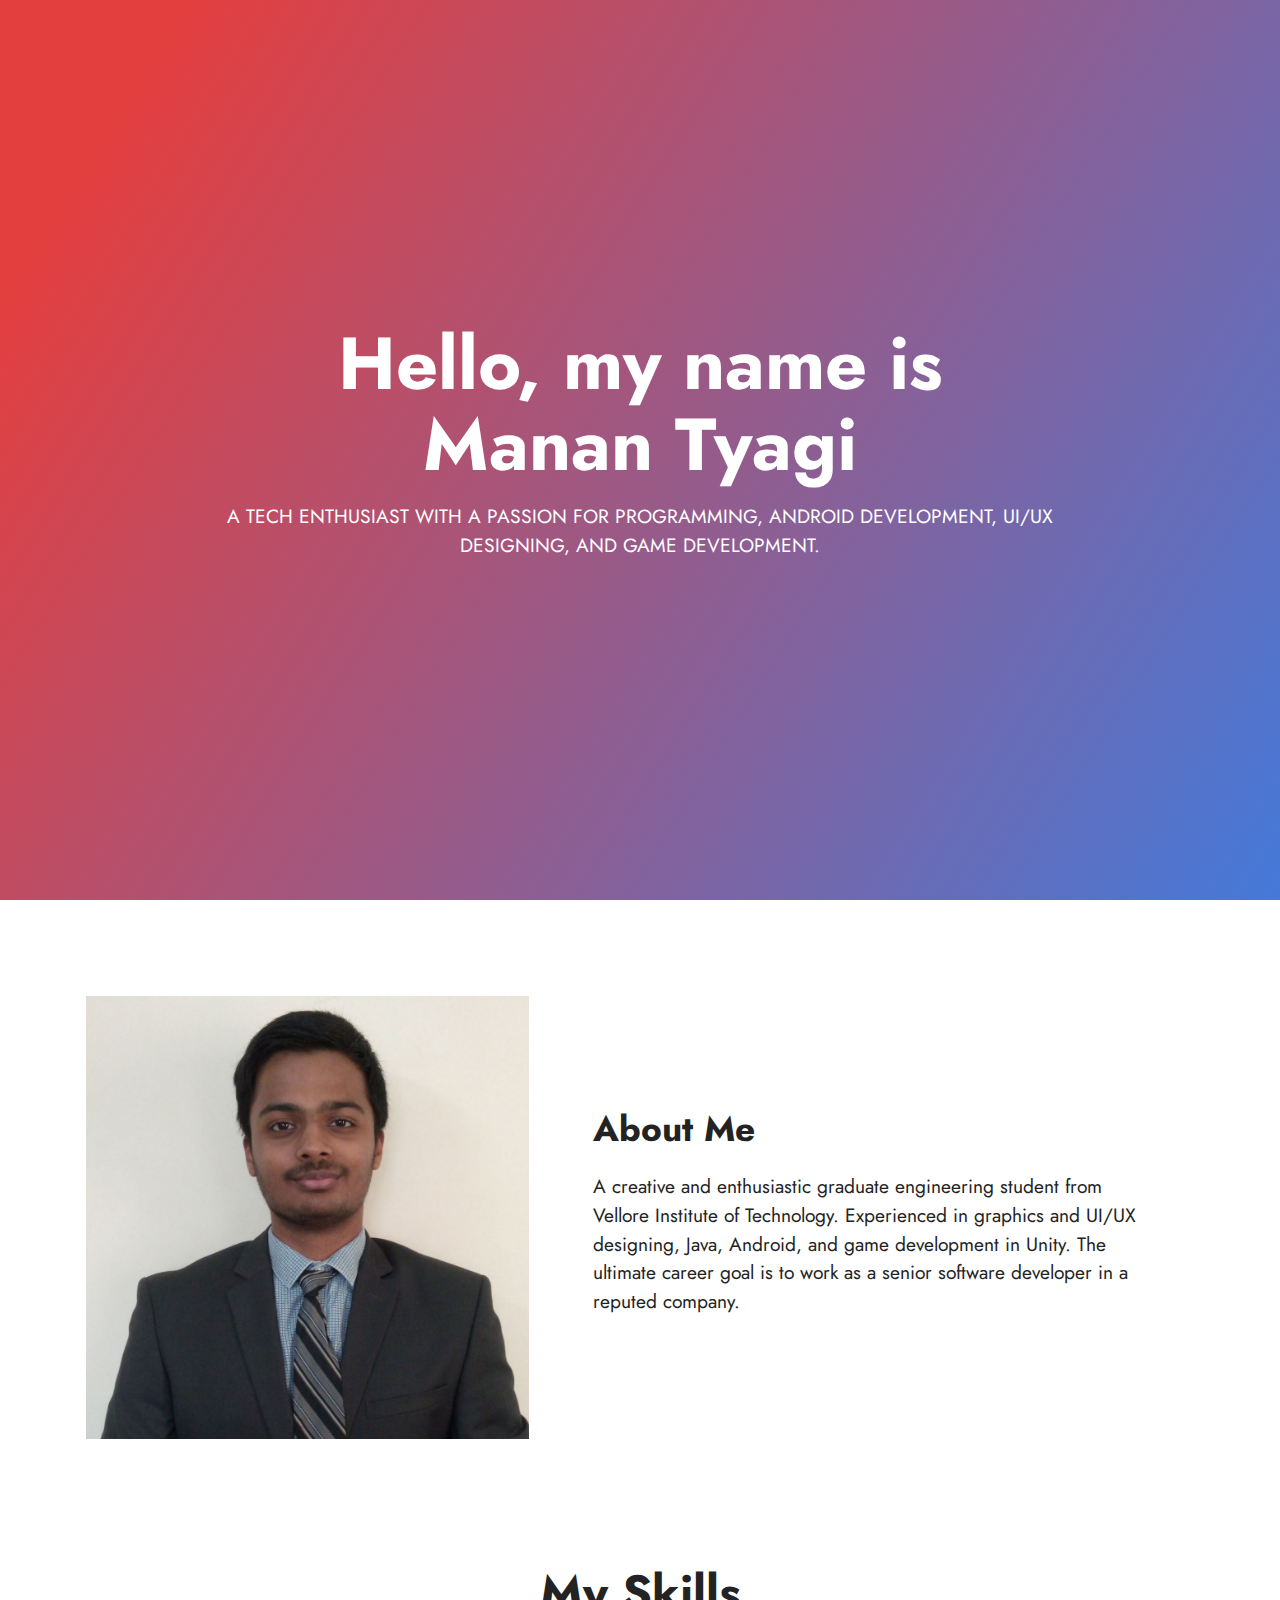
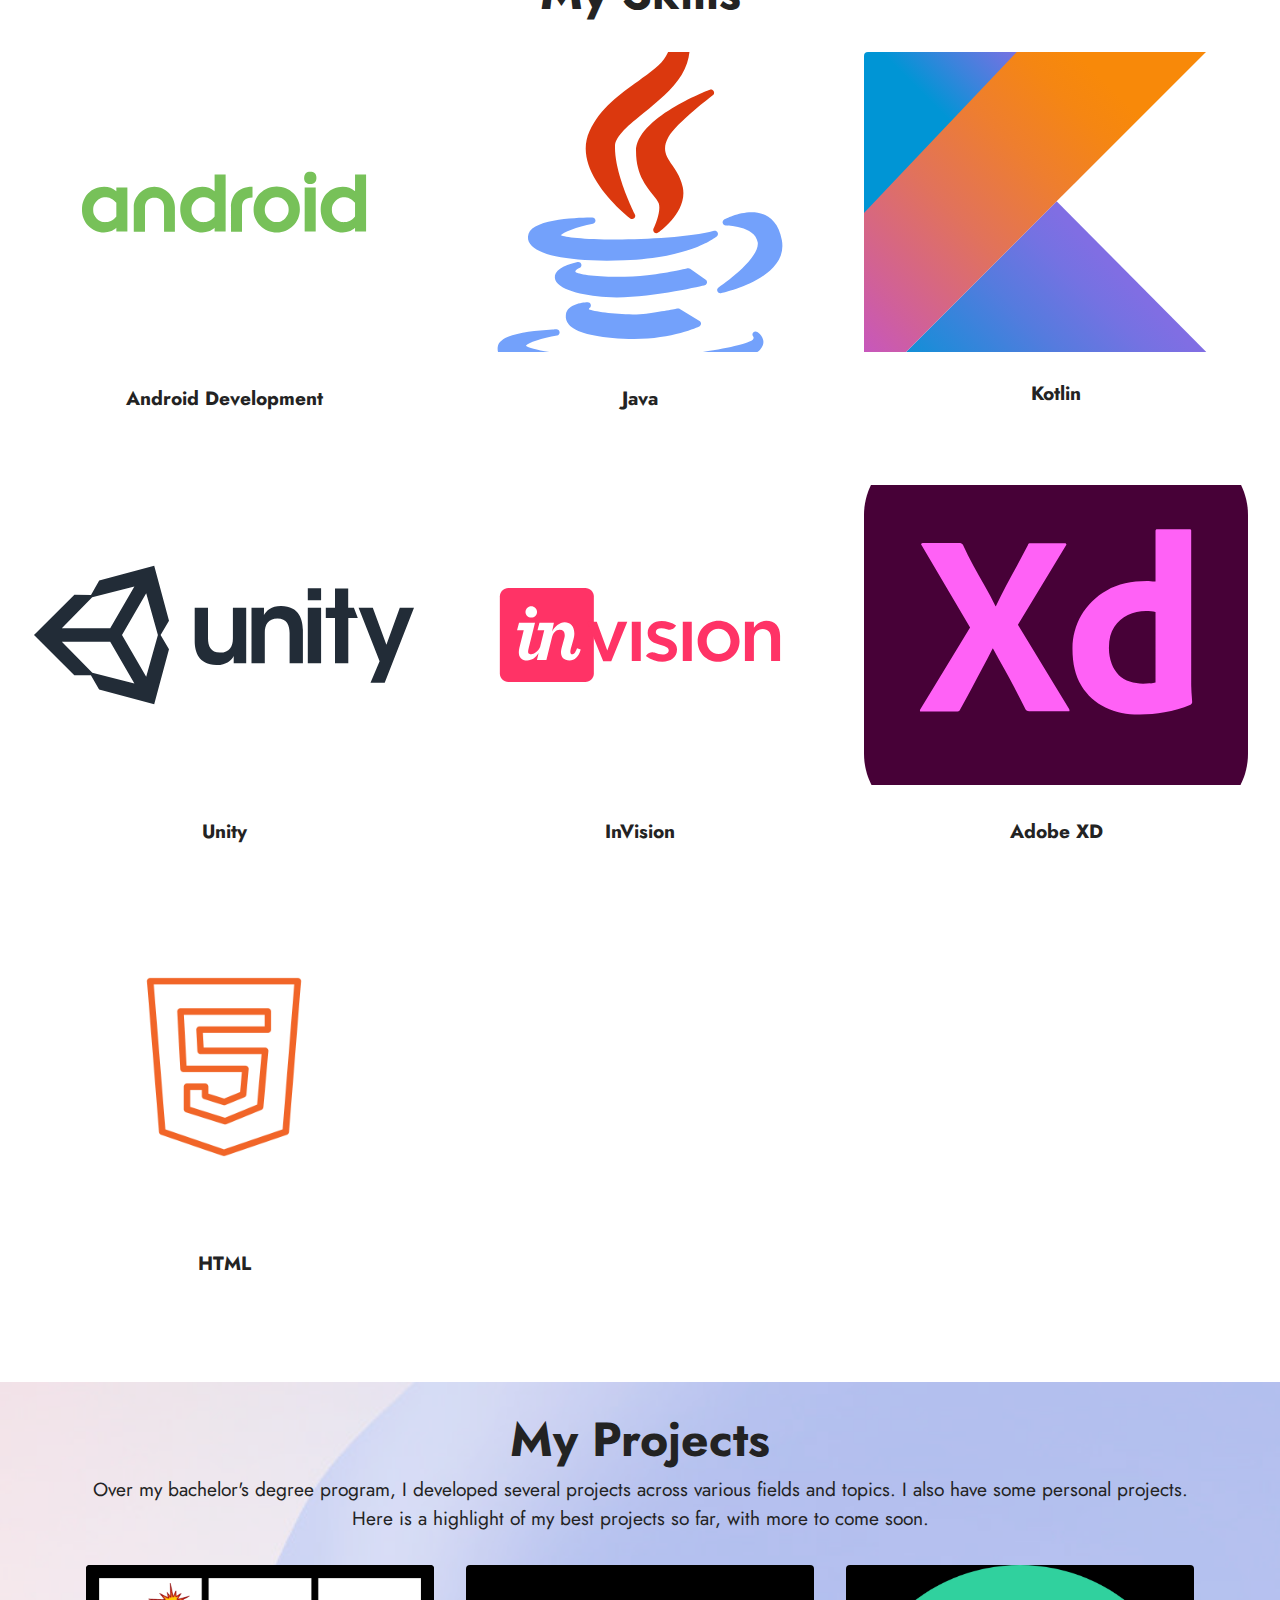
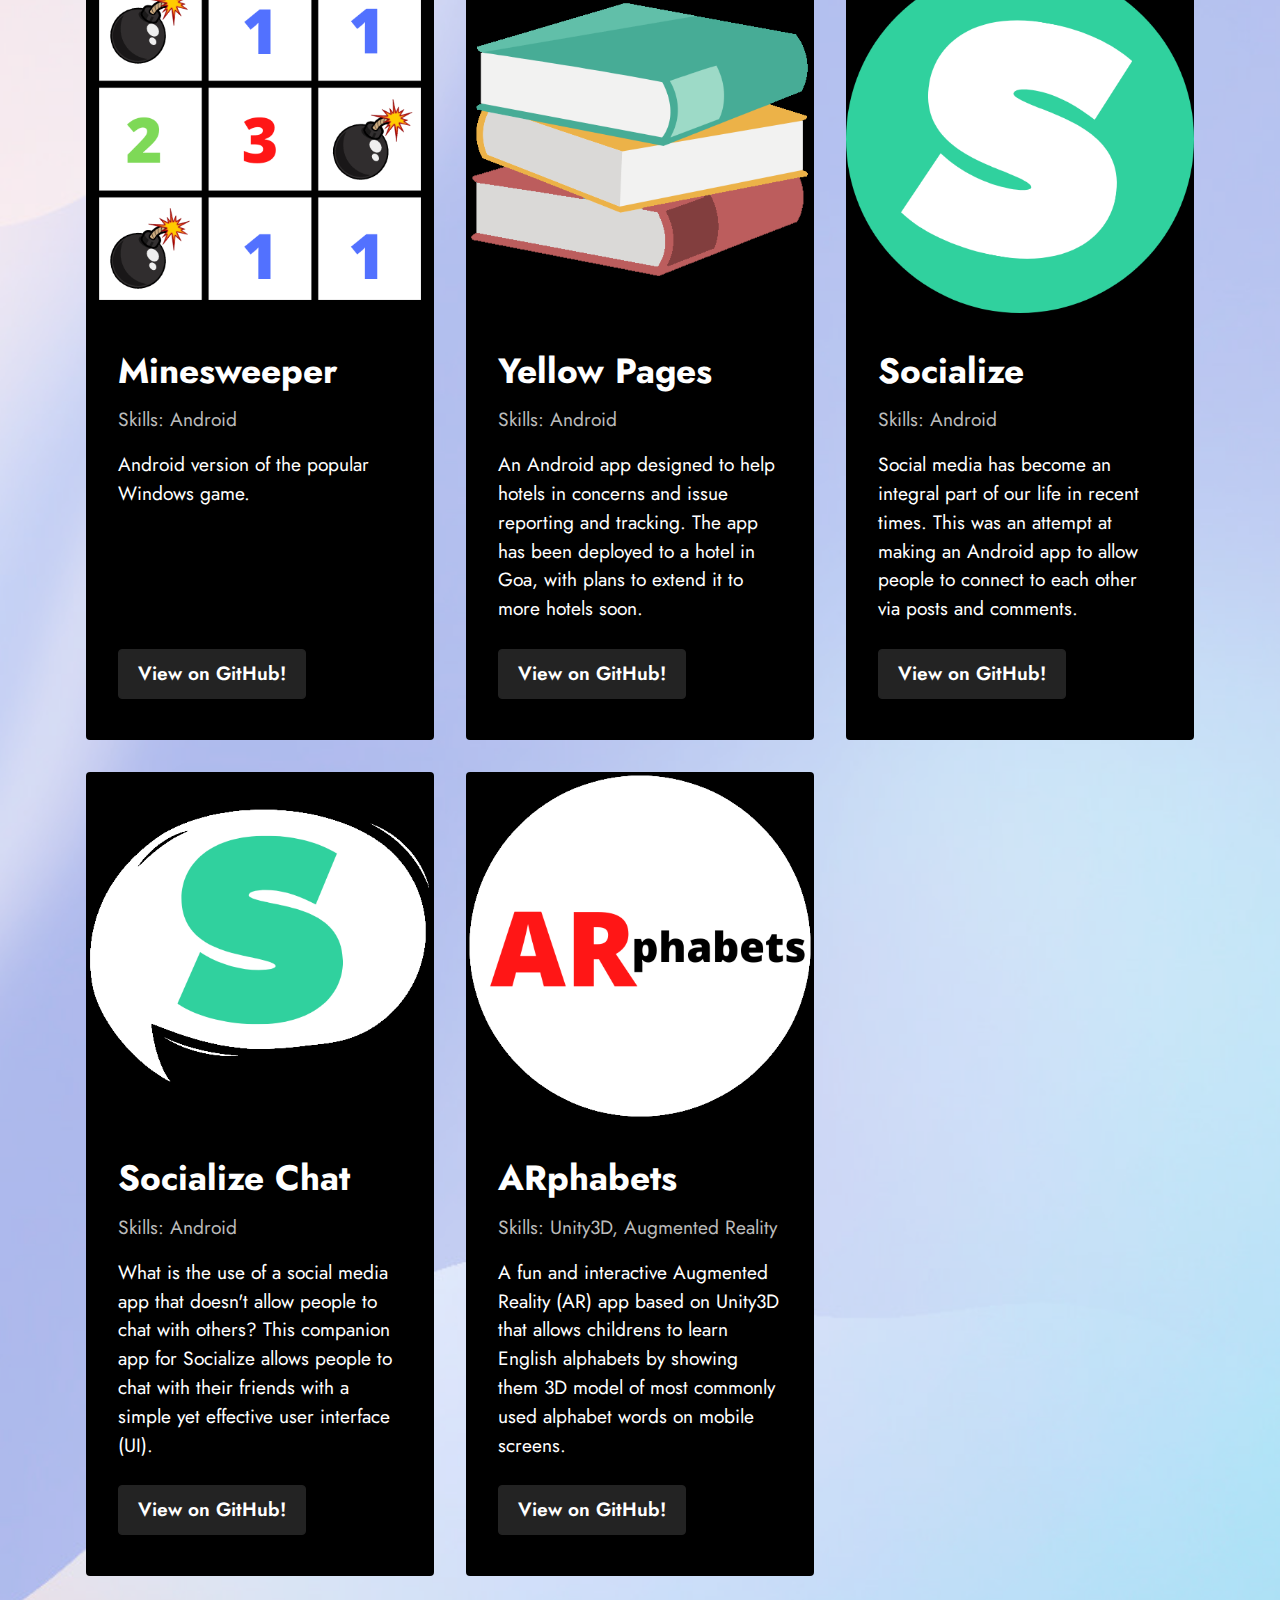
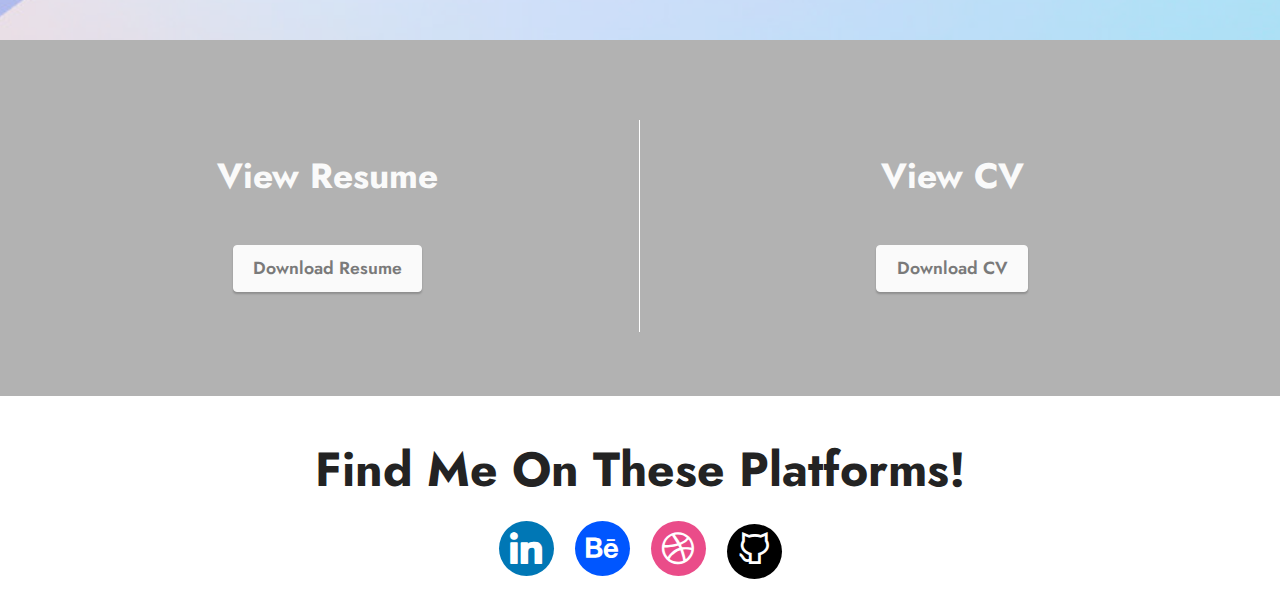
<file: index.html>
<!DOCTYPE html>
<html  >
<head>
  <!-- Site made with Mobirise Website Builder v5.3.5, https://mobirise.com -->
  <meta charset="UTF-8">
  <meta http-equiv="X-UA-Compatible" content="IE=edge">
  <meta name="generator" content="Mobirise v5.3.5, mobirise.com">
  <meta name="twitter:card" content="summary_large_image"/>
  <meta name="twitter:image:src" content="assets/images/index-meta.jpeg">
  <meta property="og:image" content="assets/images/index-meta.jpeg">
  <meta name="twitter:title" content="Portfolio - Manan Tyagi">
  <meta name="viewport" content="width=device-width, initial-scale=1, minimum-scale=1">
  <link rel="shortcut icon" href="assets/images/logo.ico" type="image/x-icon">
  <meta name="description" content="">
  
  
  <title>Portfolio - Manan Tyagi</title>
  <link rel="stylesheet" href="assets/web/assets/mobirise-icons2/mobirise2.css">
  <link rel="stylesheet" href="assets/tether/tether.min.css">
  <link rel="stylesheet" href="assets/bootstrap/css/bootstrap.min.css">
  <link rel="stylesheet" href="assets/bootstrap/css/bootstrap-grid.min.css">
  <link rel="stylesheet" href="assets/bootstrap/css/bootstrap-reboot.min.css">
  <link rel="stylesheet" href="assets/socicon/css/styles.css">
  <link rel="stylesheet" href="assets/theme/css/style.css">
  <link rel="preload" href="https://fonts.googleapis.com/css?family=Jost:100,200,300,400,500,600,700,800,900,100i,200i,300i,400i,500i,600i,700i,800i,900i&display=swap" as="style" onload="this.onload=null;this.rel='stylesheet'">
  <noscript><link rel="stylesheet" href="https://fonts.googleapis.com/css?family=Jost:100,200,300,400,500,600,700,800,900,100i,200i,300i,400i,500i,600i,700i,800i,900i&display=swap"></noscript>
  <link rel="preload" as="style" href="assets/mobirise/css/mbr-additional.css"><link rel="stylesheet" href="assets/mobirise/css/mbr-additional.css" type="text/css">
  
  
  
  
</head>
<body>
  
  <section class="header18 cid-svukHRaAcj mbr-fullscreen" id="header18-n">

    

    

    <div class="align-center container">
        <div class="row justify-content-center">
            <div class="col-12 col-lg-10">
                <h1 class="mbr-section-title mbr-fonts-style mbr-white mb-3 display-1"><strong>Hello, my name is </strong><br><strong>Manan Tyagi</strong></h1>
                
                <p class="mbr-text mbr-fonts-style mbr-white display-7">
                    A TECH ENTHUSIAST WITH A PASSION FOR PROGRAMMING, ANDROID DEVELOPMENT, UI/UX DESIGNING, AND GAME DEVELOPMENT.
                </p>
                
            </div>
        </div>
    </div>
</section>

<section class="image1 cid-svulKfCBB1" id="image1-q">
    

    

    <div class="container">
        <div class="row align-items-center">
            <div class="col-12 col-lg-5">
                <div class="image-wrapper">
                    <img src="assets/images/passport-photo-manan-tyagi-1076x1076.jpg" alt="Mobirise">
                    
                </div>
            </div>
            <div class="col-12 col-lg">
                <div class="text-wrapper">
                    <h3 class="mbr-section-title mbr-fonts-style mb-3 display-5">
                        <strong>About Me</strong></h3>
                    <p class="mbr-text mbr-fonts-style display-7">
                        A creative and enthusiastic graduate engineering student from Vellore Institute of Technology. Experienced in graphics and UI/UX designing, Java, Android, and game development in Unity. The ultimate career goal is to work as a senior software developer in a reputed company.</p>
                </div>
            </div>
        </div>
    </div>
</section>

<section class="features3 cid-svuwRe3I06" id="features3-14">
    
    
    <div class="container-fluid">
        <div class="mbr-section-head">
            <h4 class="mbr-section-title mbr-fonts-style align-center mb-0 display-2"><strong>My Skills</strong></h4>
            
        </div>
        <div class="row mt-4">
            <div class="item features-image сol-12 col-md-6 col-lg-4 active">
                <div class="item-wrapper">
                    <div class="item-img">
                        <img src="assets/images/android-1.svg" alt="" data-slide-to="0">
                    </div>
                    <div class="item-content">
                        <h5 class="item-title mbr-fonts-style display-7"><strong>Android Development</strong></h5>
                        
                        
                    </div>
                    
                </div>
            </div><div class="item features-image сol-12 col-md-6 col-lg-4">
                <div class="item-wrapper">
                    <div class="item-img">
                        <img src="assets/images/java-svgrepo-com.svg" alt="" data-slide-to="1">
                    </div>
                    <div class="item-content">
                        <h5 class="item-title mbr-fonts-style display-7"><strong>Java</strong></h5>
                        
                        
                    </div>
                    
                </div>
            </div><div class="item features-image сol-12 col-md-6 col-lg-4">
                <div class="item-wrapper">
                    <div class="item-img">
                        <img src="assets/images/kotlin-icon.svg" alt="" data-slide-to="2">
                    </div>
                    <div class="item-content">
                        <h5 class="item-title mbr-fonts-style display-7"><p><strong>Kotlin</strong></p></h5>
                        
                        
                    </div>
                    
                </div>
            </div><div class="item features-image сol-12 col-md-6 col-lg-4">
                <div class="item-wrapper">
                    <div class="item-img">
                        <img src="assets/images/unity-technologies-logo.svg" alt="" data-slide-to="3">
                    </div>
                    <div class="item-content">
                        <h5 class="item-title mbr-fonts-style display-7"><strong>Unity</strong></h5>
                        
                        
                    </div>
                    
                </div>
            </div><div class="item features-image сol-12 col-md-6 col-lg-4">
                <div class="item-wrapper">
                    <div class="item-img">
                        <img src="assets/images/invision-1.svg" alt="" data-slide-to="4">
                    </div>
                    <div class="item-content">
                        <h5 class="item-title mbr-fonts-style display-7"><strong>InVision</strong></h5>
                        
                        
                    </div>
                    
                </div>
            </div>
            <div class="item features-image сol-12 col-md-6 col-lg-4">
                <div class="item-wrapper">
                    <div class="item-img">
                        <img src="assets/images/xd.svg" alt="" data-slide-to="5">
                    </div>
                    <div class="item-content">
                        <h5 class="item-title mbr-fonts-style display-7"><strong>Adobe XD</strong></h5>
                        
                        
                    </div>
                    
                </div>
            </div><div class="item features-image сol-12 col-md-6 col-lg-4">
                <div class="item-wrapper">
                    <div class="item-img">
                        <img src="assets/images/mbr-1920x1920.png" alt="" data-slide-to="6">
                    </div>
                    <div class="item-content">
                        <h5 class="item-title mbr-fonts-style display-7"><strong>HTML</strong></h5>
                        
                        
                    </div>
                    
                </div>
            </div>
            
        </div>
    </div>
</section>

<section class="features4 cid-svumYH7lm5" id="features4-v">
    
    <div class="mbr-overlay"></div>
    <div class="container">
        <div class="mbr-section-head">
            <h4 class="mbr-section-title mbr-fonts-style align-center mb-0 display-2">
                <strong>My Projects</strong></h4>
            <h5 class="mbr-section-subtitle mbr-fonts-style align-center mb-0 mt-2 display-7">Over my bachelor's degree program, I developed several projects across various fields and topics. I also have some personal projects. Here is a highlight of my best projects so far, with more to come soon.<br></h5>
        </div>
        <div class="row mt-4">
            <div class="item features-image сol-12 col-md-6 col-lg-4 active">
                <div class="item-wrapper">
                    <div class="item-img">
                        <img src="assets/images/minesweeper-500x500.png" alt="" title="" data-slide-to="0">
                    </div>
                    <div class="item-content">
                        <h5 class="item-title mbr-fonts-style display-5"><strong>Minesweeper</strong></h5>
                        <h6 class="item-subtitle mbr-fonts-style mt-1 display-7">Skills: Android</h6>
                        <p class="mbr-text mbr-fonts-style mt-3 display-7">Android version of the popular Windows game.</p>
                    </div>
                    <div class="mbr-section-btn item-footer mt-2"><a href="https://github.com/manantyagi25/MineSweeper" class="btn item-btn btn-black display-7" target="_blank">View on GitHub!<br></a></div>
                </div>
            </div><div class="item features-image сol-12 col-md-6 col-lg-4">
                <div class="item-wrapper">
                    <div class="item-img">
                        <img src="assets/images/yellowpages-500x500.png" alt="" title="" data-slide-to="1">
                    </div>
                    <div class="item-content">
                        <h5 class="item-title mbr-fonts-style display-5"><strong>Yellow Pages</strong></h5>
                        <h6 class="item-subtitle mbr-fonts-style mt-1 display-7">Skills: Android</h6>
                        <p class="mbr-text mbr-fonts-style mt-3 display-7">An Android app designed to help hotels in concerns and issue reporting and tracking. The app has been deployed to a hotel in Goa, with plans to extend it to more hotels soon.</p>
                    </div>
                    <div class="mbr-section-btn item-footer mt-2"><a href="https://github.com/manantyagi25/YellowPages" class="btn item-btn btn-black display-7" target="_blank">View on GitHub!<br></a></div>
                </div>
            </div><div class="item features-image сol-12 col-md-6 col-lg-4">
                <div class="item-wrapper">
                    <div class="item-img">
                        <img src="assets/images/socialize-1-500x500.png" alt="" title="" data-slide-to="1">
                    </div>
                    <div class="item-content">
                        <h5 class="item-title mbr-fonts-style display-5"><strong>Socialize</strong></h5>
                        <h6 class="item-subtitle mbr-fonts-style mt-1 display-7">
                            Skills: Android</h6>
                        <p class="mbr-text mbr-fonts-style mt-3 display-7">Social media has become an integral part of our life in recent times. This was an attempt at making an Android app to allow people to connect to each other via posts and comments.</p>
                    </div>
                    <div class="mbr-section-btn item-footer mt-2"><a href="https://github.com/manantyagi25/Socialize" class="btn item-btn btn-black display-7" target="_blank">View on GitHub!</a></div>
                </div>
            </div><div class="item features-image сol-12 col-md-6 col-lg-4">
                <div class="item-wrapper">
                    <div class="item-img">
                        <img src="assets/images/chatzone-500x500.png" alt="" title="" data-slide-to="2">
                    </div>
                    <div class="item-content">
                        <h5 class="item-title mbr-fonts-style display-5"><strong>Socialize Chat&nbsp;</strong></h5>
                        <h6 class="item-subtitle mbr-fonts-style mt-1 display-7">Skills: Android</h6>
                        <p class="mbr-text mbr-fonts-style mt-3 display-7">What is the use of a social media app that doesn't allow people to chat with others? This companion app for Socialize allows people to chat with their friends with a simple yet effective user interface (UI).</p>
                    </div>
                    <div class="mbr-section-btn item-footer mt-2"><a href="https://github.com/manantyagi25/SocializeChat" class="btn item-btn btn-black display-7" target="_blank">View on GitHub!</a></div>
                </div>
            </div>
            
            <div class="item features-image сol-12 col-md-6 col-lg-4">
                <div class="item-wrapper">
                    <div class="item-img">
                        <img src="assets/images/arphabets2-500x500.png" alt="" title="" data-slide-to="3">
                    </div>
                    <div class="item-content">
                        <h5 class="item-title mbr-fonts-style display-5"><strong>ARphabets</strong></h5>
                        <h6 class="item-subtitle mbr-fonts-style mt-1 display-7">Skills: Unity3D, Augmented Reality</h6>
                        <p class="mbr-text mbr-fonts-style mt-3 display-7">A fun and interactive Augmented Reality (AR) app based on Unity3D that allows childrens to learn English alphabets by showing them 3D model of most commonly used alphabet words on mobile screens.<br></p>
                    </div>
                    <div class="mbr-section-btn item-footer mt-2"><a href="https://github.com/manantyagi25/ARphabets" class="btn item-btn btn-black display-7" target="_blank">View on GitHub!</a></div>
                </div>
            </div>

        </div>
    </div>
</section>

<section class="info2 cid-svuUO8oePe mbr-parallax-background" id="info2-1b">
    
    <div class="mbr-overlay" style="opacity: 0.3; background-color: rgb(0, 0, 0);"></div>
    <div class="align-center container-fluid">
        <div class="row justify-content-center">
            <div class="card col-12 col-lg-6">
                <div class="wrapper">
                    <h3 class="mbr-section-title mb-4 mbr-fonts-style display-5">
                        <strong>View Resume</strong></h3>
                    
                    <div class="mbr-section-btn"><a class="btn btn-white display-4" href="assets/files/Resume--MananTyagi.pdf" target="_blank">Download Resume</a></div>
                </div>
            </div>
            <div class="col-12 col-lg-6">
                <div class="wrapper">
                    <h3 class="mbr-section-title mbr-fonts-style mb-4 display-5">
                        <strong>View CV</strong></h3>
                    
                    <div class="mbr-section-btn"><a class="btn btn-white display-4" href="assets/files/CV--MananTyagi.pdf" target="_blank">Download CV</a></div>
                </div>
            </div>
        </div>
    </div>
</section>

<section class="share3 cid-svut0en6WY" id="share3-11">
    
     
    
    

    <div class="container">
        <div class="media-container-row">
            <div class="col-12">
                <h3 class="mbr-section-title align-center mb-3 mbr-fonts-style display-2">
                    <strong>Find Me On These Platforms!</strong></h3>
                <div class="social-list align-center">
                   
                    
                        
                        
                        
                        
                        <a class="iconfont-wrapper bg-linkedin m-2" href="https://www.linkedin.com/in/manantyagi/" target="_blank">
                            <span class="socicon-linkedin socicon"></span>
                        </a>
                        <a class="iconfont-wrapper bg-behance m-2" href="https://www.behance.net/manantyagi1" target="_blank">
                            <span class="socicon-behance socicon"></span>
                        </a>
                        <a class="iconfont-wrapper bg-dribbble m-2" href="https://dribbble.com/MananTyagi" target="_blank">
                            <span class="socicon-dribbble socicon"></span>
                        </a>
                        <a class="iconfont-wrapper bg-tiktok m-2" href="https://github.com/manantyagi25" target="_blank">
                            <span class="mobi-mbri-github mobi-mbri" style="color: rgb(255, 255, 255); fill: rgb(255, 255, 255);"></span>
                        </a>
                        
                        
                </div>
            </div>
        </div>
    </div>
</section>
  
  
</body>
</html>
</file>
<file: assets/web/assets/mobirise-icons2/mobirise2.css>
@font-face {
  font-family: 'Moririse2';
  font-display: swap;
  src:  url('mobirise2.eot?f2bix4');
  src:  url('mobirise2.eot?f2bix4#iefix') format('embedded-opentype'),
    url('mobirise2.ttf?f2bix4') format('truetype'),
    url('mobirise2.woff?f2bix4') format('woff'),
    url('mobirise2.svg?f2bix4#mobirise2') format('svg');
  font-weight: normal;
  font-style: normal;
}

[class^="mobi-"], [class*=" mobi-"] {
  /* use !important to prevent issues with browser extensions that change fonts */
  font-family: 'Moririse2' !important;
  speak: none;
  font-style: normal;
  font-weight: normal;
  font-variant: normal;
  text-transform: none;
  line-height: 1;

  /* Better Font Rendering =========== */
  -webkit-font-smoothing: antialiased;
  -moz-osx-font-smoothing: grayscale;
}

.mobi-mbri-add-submenu:before {
  content: "\e900";
}
.mobi-mbri-alert:before {
  content: "\e901";
}
.mobi-mbri-align-center:before {
  content: "\e902";
}
.mobi-mbri-align-justify:before {
  content: "\e903";
}
.mobi-mbri-align-left:before {
  content: "\e904";
}
.mobi-mbri-align-right:before {
  content: "\e905";
}
.mobi-mbri-android:before {
  content: "\e906";
}
.mobi-mbri-apple:before {
  content: "\e907";
}
.mobi-mbri-arrow-down:before {
  content: "\e908";
}
.mobi-mbri-arrow-next:before {
  content: "\e909";
}
.mobi-mbri-arrow-prev:before {
  content: "\e90a";
}
.mobi-mbri-arrow-up:before {
  content: "\e90b";
}
.mobi-mbri-bold:before {
  content: "\e90c";
}
.mobi-mbri-bookmark:before {
  content: "\e90d";
}
.mobi-mbri-bootstrap:before {
  content: "\e90e";
}
.mobi-mbri-briefcase:before {
  content: "\e90f";
}
.mobi-mbri-browse:before {
  content: "\e910";
}
.mobi-mbri-bulleted-list:before {
  content: "\e911";
}
.mobi-mbri-calendar:before {
  content: "\e912";
}
.mobi-mbri-camera:before {
  content: "\e913";
}
.mobi-mbri-cart-add:before {
  content: "\e914";
}
.mobi-mbri-cart-full:before {
  content: "\e915";
}
.mobi-mbri-cash:before {
  content: "\e916";
}
.mobi-mbri-change-style:before {
  content: "\e917";
}
.mobi-mbri-chat:before {
  content: "\e918";
}
.mobi-mbri-clock:before {
  content: "\e919";
}
.mobi-mbri-close:before {
  content: "\e91a";
}
.mobi-mbri-cloud:before {
  content: "\e91b";
}
.mobi-mbri-code:before {
  content: "\e91c";
}
.mobi-mbri-contact-form:before {
  content: "\e91d";
}
.mobi-mbri-credit-card:before {
  content: "\e91e";
}
.mobi-mbri-cursor-click:before {
  content: "\e91f";
}
.mobi-mbri-cust-feedback:before {
  content: "\e920";
}
.mobi-mbri-database:before {
  content: "\e921";
}
.mobi-mbri-delivery:before {
  content: "\e922";
}
.mobi-mbri-desktop:before {
  content: "\e923";
}
.mobi-mbri-devices:before {
  content: "\e924";
}
.mobi-mbri-down:before {
  content: "\e925";
}
.mobi-mbri-download-2:before {
  content: "\e926";
}
.mobi-mbri-download:before {
  content: "\e927";
}
.mobi-mbri-drag-n-drop-2:before {
  content: "\e928";
}
.mobi-mbri-drag-n-drop:before {
  content: "\e929";
}
.mobi-mbri-edit-2:before {
  content: "\e92a";
}
.mobi-mbri-edit:before {
  content: "\e92b";
}
.mobi-mbri-error:before {
  content: "\e92c";
}
.mobi-mbri-extension:before {
  content: "\e92d";
}
.mobi-mbri-features:before {
  content: "\e92e";
}
.mobi-mbri-file:before {
  content: "\e92f";
}
.mobi-mbri-flag:before {
  content: "\e930";
}
.mobi-mbri-folder:before {
  content: "\e931";
}
.mobi-mbri-gift:before {
  content: "\e932";
}
.mobi-mbri-github:before {
  content: "\e933";
}
.mobi-mbri-globe-2:before {
  content: "\e934";
}
.mobi-mbri-globe:before {
  content: "\e935";
}
.mobi-mbri-growing-chart:before {
  content: "\e936";
}
.mobi-mbri-hearth:before {
  content: "\e937";
}
.mobi-mbri-help:before {
  content: "\e938";
}
.mobi-mbri-home:before {
  content: "\e939";
}
.mobi-mbri-hot-cup:before {
  content: "\e93a";
}
.mobi-mbri-idea:before {
  content: "\e93b";
}
.mobi-mbri-image-gallery:before {
  content: "\e93c";
}
.mobi-mbri-image-slider:before {
  content: "\e93d";
}
.mobi-mbri-info:before {
  content: "\e93e";
}
.mobi-mbri-italic:before {
  content: "\e93f";
}
.mobi-mbri-key:before {
  content: "\e940";
}
.mobi-mbri-laptop:before {
  content: "\e941";
}
.mobi-mbri-layers:before {
  content: "\e942";
}
.mobi-mbri-left-right:before {
  content: "\e943";
}
.mobi-mbri-left:before {
  content: "\e944";
}
.mobi-mbri-letter:before {
  content: "\e945";
}
.mobi-mbri-like:before {
  content: "\e946";
}
.mobi-mbri-link:before {
  content: "\e947";
}
.mobi-mbri-lock:before {
  content: "\e948";
}
.mobi-mbri-login:before {
  content: "\e949";
}
.mobi-mbri-logout:before {
  content: "\e94a";
}
.mobi-mbri-magic-stick:before {
  content: "\e94b";
}
.mobi-mbri-map-pin:before {
  content: "\e94c";
}
.mobi-mbri-menu:before {
  content: "\e94d";
}
.mobi-mbri-mobile-2:before {
  content: "\e94e";
}
.mobi-mbri-mobile-horizontal:before {
  content: "\e94f";
}
.mobi-mbri-mobile:before {
  content: "\e950";
}
.mobi-mbri-mobirise:before {
  content: "\e951";
}
.mobi-mbri-more-horizontal:before {
  content: "\e952";
}
.mobi-mbri-more-vertical:before {
  content: "\e953";
}
.mobi-mbri-music:before {
  content: "\e954";
}
.mobi-mbri-new-file:before {
  content: "\e955";
}
.mobi-mbri-numbered-list:before {
  content: "\e956";
}
.mobi-mbri-opened-folder:before {
  content: "\e957";
}
.mobi-mbri-pages:before {
  content: "\e958";
}
.mobi-mbri-paper-plane:before {
  content: "\e959";
}
.mobi-mbri-paperclip:before {
  content: "\e95a";
}
.mobi-mbri-phone:before {
  content: "\e95b";
}
.mobi-mbri-photo:before {
  content: "\e95c";
}
.mobi-mbri-photos:before {
  content: "\e95d";
}
.mobi-mbri-pin:before {
  content: "\e95e";
}
.mobi-mbri-play:before {
  content: "\e95f";
}
.mobi-mbri-plus:before {
  content: "\e960";
}
.mobi-mbri-preview:before {
  content: "\e961";
}
.mobi-mbri-print:before {
  content: "\e962";
}
.mobi-mbri-protect:before {
  content: "\e963";
}
.mobi-mbri-question:before {
  content: "\e964";
}
.mobi-mbri-quote-left:before {
  content: "\e965";
}
.mobi-mbri-quote-right:before {
  content: "\e966";
}
.mobi-mbri-redo:before {
  content: "\e967";
}
.mobi-mbri-refresh:before {
  content: "\e968";
}
.mobi-mbri-responsive-2:before {
  content: "\e969";
}
.mobi-mbri-responsive:before {
  content: "\e96a";
}
.mobi-mbri-right:before {
  content: "\e96b";
}
.mobi-mbri-rocket:before {
  content: "\e96c";
}
.mobi-mbri-sad-face:before {
  content: "\e96d";
}
.mobi-mbri-sale:before {
  content: "\e96e";
}
.mobi-mbri-save:before {
  content: "\e96f";
}
.mobi-mbri-search:before {
  content: "\e970";
}
.mobi-mbri-setting-2:before {
  content: "\e971";
}
.mobi-mbri-setting-3:before {
  content: "\e972";
}
.mobi-mbri-setting:before {
  content: "\e973";
}
.mobi-mbri-share:before {
  content: "\e974";
}
.mobi-mbri-shopping-bag:before {
  content: "\e975";
}
.mobi-mbri-shopping-basket:before {
  content: "\e976";
}
.mobi-mbri-shopping-cart:before {
  content: "\e977";
}
.mobi-mbri-sites:before {
  content: "\e978";
}
.mobi-mbri-smile-face:before {
  content: "\e979";
}
.mobi-mbri-speed:before {
  content: "\e97a";
}
.mobi-mbri-star:before {
  content: "\e97b";
}
.mobi-mbri-success:before {
  content: "\e97c";
}
.mobi-mbri-sun:before {
  content: "\e97d";
}
.mobi-mbri-sun2:before {
  content: "\e97e";
}
.mobi-mbri-tablet-vertical:before {
  content: "\e97f";
}
.mobi-mbri-tablet:before {
  content: "\e980";
}
.mobi-mbri-target:before {
  content: "\e981";
}
.mobi-mbri-timer:before {
  content: "\e982";
}
.mobi-mbri-to-ftp:before {
  content: "\e983";
}
.mobi-mbri-to-local-drive:before {
  content: "\e984";
}
.mobi-mbri-touch-swipe:before {
  content: "\e985";
}
.mobi-mbri-touch:before {
  content: "\e986";
}
.mobi-mbri-trash:before {
  content: "\e987";
}
.mobi-mbri-underline:before {
  content: "\e988";
}
.mobi-mbri-undo:before {
  content: "\e989";
}
.mobi-mbri-unlink:before {
  content: "\e98a";
}
.mobi-mbri-unlock:before {
  content: "\e98b";
}
.mobi-mbri-up-down:before {
  content: "\e98c";
}
.mobi-mbri-up:before {
  content: "\e98d";
}
.mobi-mbri-update:before {
  content: "\e98e";
}
.mobi-mbri-upload-2:before {
  content: "\e98f";
}
.mobi-mbri-upload:before {
  content: "\e990";
}
.mobi-mbri-user-2:before {
  content: "\e991";
}
.mobi-mbri-user:before {
  content: "\e992";
}
.mobi-mbri-users:before {
  content: "\e993";
}
.mobi-mbri-video-play:before {
  content: "\e994";
}
.mobi-mbri-video:before {
  content: "\e995";
}
.mobi-mbri-watch:before {
  content: "\e996";
}
.mobi-mbri-website-theme-2:before {
  content: "\e997";
}
.mobi-mbri-website-theme:before {
  content: "\e998";
}
.mobi-mbri-wifi:before {
  content: "\e999";
}
.mobi-mbri-windows:before {
  content: "\e99a";
}
.mobi-mbri-zoom-in:before {
  content: "\e99b";
}
.mobi-mbri-zoom-out:before {
  content: "\e99c";
}
</file>
<file: assets/socicon/css/styles.css>
@charset "UTF-8";

@font-face {
  font-family: 'Socicon';
  src:  url('../fonts/socicon.eot');
  src:  url('../fonts/socicon.eot?#iefix') format('embedded-opentype'),
    url('../fonts/socicon.woff2') format('woff2'),
    url('../fonts/socicon.ttf') format('truetype'),
    url('../fonts/socicon.woff') format('woff'),
    url('../fonts/socicon.svg#socicon') format('svg');
  font-weight: normal;
  font-style: normal;
  font-display: swap;
}

[data-icon]:before {
  font-family: "socicon" !important;
  content: attr(data-icon);
  font-style: normal !important;
  font-weight: normal !important;
  font-variant: normal !important;
  text-transform: none !important;
  speak: none;
  line-height: 1;
  -webkit-font-smoothing: antialiased;
  -moz-osx-font-smoothing: grayscale;
}

[class^="socicon-"], [class*=" socicon-"] {
  /* use !important to prevent issues with browser extensions that change fonts */
  font-family: 'Socicon' !important;
  speak: none;
  font-style: normal;
  font-weight: normal;
  font-variant: normal;
  text-transform: none;
  line-height: 1;

  /* Better Font Rendering =========== */
  -webkit-font-smoothing: antialiased;
  -moz-osx-font-smoothing: grayscale;
}

.socicon-eitaa:before {
  content: "\e97c";
}
.socicon-soroush:before {
  content: "\e97d";
}
.socicon-bale:before {
  content: "\e97e";
}
.socicon-zazzle:before {
  content: "\e97b";
}
.socicon-society6:before {
  content: "\e97a";
}
.socicon-redbubble:before {
  content: "\e979";
}
.socicon-avvo:before {
  content: "\e978";
}
.socicon-stitcher:before {
  content: "\e977";
}
.socicon-googlehangouts:before {
  content: "\e974";
}
.socicon-dlive:before {
  content: "\e975";
}
.socicon-vsco:before {
  content: "\e976";
}
.socicon-flipboard:before {
  content: "\e973";
}
.socicon-ubuntu:before {
  content: "\e958";
}
.socicon-artstation:before {
  content: "\e959";
}
.socicon-invision:before {
  content: "\e95a";
}
.socicon-torial:before {
  content: "\e95b";
}
.socicon-collectorz:before {
  content: "\e95c";
}
.socicon-seenthis:before {
  content: "\e95d";
}
.socicon-googleplaymusic:before {
  content: "\e95e";
}
.socicon-debian:before {
  content: "\e95f";
}
.socicon-filmfreeway:before {
  content: "\e960";
}
.socicon-gnome:before {
  content: "\e961";
}
.socicon-itchio:before {
  content: "\e962";
}
.socicon-jamendo:before {
  content: "\e963";
}
.socicon-mix:before {
  content: "\e964";
}
.socicon-sharepoint:before {
  content: "\e965";
}
.socicon-tinder:before {
  content: "\e966";
}
.socicon-windguru:before {
  content: "\e967";
}
.socicon-cdbaby:before {
  content: "\e968";
}
.socicon-elementaryos:before {
  content: "\e969";
}
.socicon-stage32:before {
  content: "\e96a";
}
.socicon-tiktok:before {
  content: "\e96b";
}
.socicon-gitter:before {
  content: "\e96c";
}
.socicon-letterboxd:before {
  content: "\e96d";
}
.socicon-threema:before {
  content: "\e96e";
}
.socicon-splice:before {
  content: "\e96f";
}
.socicon-metapop:before {
  content: "\e970";
}
.socicon-naver:before {
  content: "\e971";
}
.socicon-remote:before {
  content: "\e972";
}
.socicon-internet:before {
  content: "\e957";
}
.socicon-moddb:before {
  content: "\e94b";
}
.socicon-indiedb:before {
  content: "\e94c";
}
.socicon-traxsource:before {
  content: "\e94d";
}
.socicon-gamefor:before {
  content: "\e94e";
}
.socicon-pixiv:before {
  content: "\e94f";
}
.socicon-myanimelist:before {
  content: "\e950";
}
.socicon-blackberry:before {
  content: "\e951";
}
.socicon-wickr:before {
  content: "\e952";
}
.socicon-spip:before {
  content: "\e953";
}
.socicon-napster:before {
  content: "\e954";
}
.socicon-beatport:before {
  content: "\e955";
}
.socicon-hackerone:before {
  content: "\e956";
}
.socicon-hackernews:before {
  content: "\e946";
}
.socicon-smashwords:before {
  content: "\e947";
}
.socicon-kobo:before {
  content: "\e948";
}
.socicon-bookbub:before {
  content: "\e949";
}
.socicon-mailru:before {
  content: "\e94a";
}
.socicon-gitlab:before {
  content: "\e945";
}
.socicon-instructables:before {
  content: "\e944";
}
.socicon-portfolio:before {
  content: "\e943";
}
.socicon-codered:before {
  content: "\e940";
}
.socicon-origin:before {
  content: "\e941";
}
.socicon-nextdoor:before {
  content: "\e942";
}
.socicon-udemy:before {
  content: "\e93f";
}
.socicon-livemaster:before {
  content: "\e93e";
}
.socicon-crunchbase:before {
  content: "\e93b";
}
.socicon-homefy:before {
  content: "\e93c";
}
.socicon-calendly:before {
  content: "\e93d";
}
.socicon-realtor:before {
  content: "\e90f";
}
.socicon-tidal:before {
  content: "\e910";
}
.socicon-qobuz:before {
  content: "\e911";
}
.socicon-natgeo:before {
  content: "\e912";
}
.socicon-mastodon:before {
  content: "\e913";
}
.socicon-unsplash:before {
  content: "\e914";
}
.socicon-homeadvisor:before {
  content: "\e915";
}
.socicon-angieslist:before {
  content: "\e916";
}
.socicon-codepen:before {
  content: "\e917";
}
.socicon-slack:before {
  content: "\e918";
}
.socicon-openaigym:before {
  content: "\e919";
}
.socicon-logmein:before {
  content: "\e91a";
}
.socicon-fiverr:before {
  content: "\e91b";
}
.socicon-gotomeeting:before {
  content: "\e91c";
}
.socicon-aliexpress:before {
  content: "\e91d";
}
.socicon-guru:before {
  content: "\e91e";
}
.socicon-appstore:before {
  content: "\e91f";
}
.socicon-homes:before {
  content: "\e920";
}
.socicon-zoom:before {
  content: "\e921";
}
.socicon-alibaba:before {
  content: "\e922";
}
.socicon-craigslist:before {
  content: "\e923";
}
.socicon-wix:before {
  content: "\e924";
}
.socicon-redfin:before {
  content: "\e925";
}
.socicon-googlecalendar:before {
  content: "\e926";
}
.socicon-shopify:before {
  content: "\e927";
}
.socicon-freelancer:before {
  content: "\e928";
}
.socicon-seedrs:before {
  content: "\e929";
}
.socicon-bing:before {
  content: "\e92a";
}
.socicon-doodle:before {
  content: "\e92b";
}
.socicon-bonanza:before {
  content: "\e92c";
}
.socicon-squarespace:before {
  content: "\e92d";
}
.socicon-toptal:before {
  content: "\e92e";
}
.socicon-gust:before {
  content: "\e92f";
}
.socicon-ask:before {
  content: "\e930";
}
.socicon-trulia:before {
  content: "\e931";
}
.socicon-loomly:before {
  content: "\e932";
}
.socicon-ghost:before {
  content: "\e933";
}
.socicon-upwork:before {
  content: "\e934";
}
.socicon-fundable:before {
  content: "\e935";
}
.socicon-booking:before {
  content: "\e936";
}
.socicon-googlemaps:before {
  content: "\e937";
}
.socicon-zillow:before {
  content: "\e938";
}
.socicon-niconico:before {
  content: "\e939";
}
.socicon-toneden:before {
  content: "\e93a";
}
.socicon-augment:before {
  content: "\e908";
}
.socicon-bitbucket:before {
  content: "\e909";
}
.socicon-fyuse:before {
  content: "\e90a";
}
.socicon-yt-gaming:before {
  content: "\e90b";
}
.socicon-sketchfab:before {
  content: "\e90c";
}
.socicon-mobcrush:before {
  content: "\e90d";
}
.socicon-microsoft:before {
  content: "\e90e";
}
.socicon-pandora:before {
  content: "\e907";
}
.socicon-messenger:before {
  content: "\e906";
}
.socicon-gamewisp:before {
  content: "\e905";
}
.socicon-bloglovin:before {
  content: "\e904";
}
.socicon-tunein:before {
  content: "\e903";
}
.socicon-gamejolt:before {
  content: "\e901";
}
.socicon-trello:before {
  content: "\e902";
}
.socicon-spreadshirt:before {
  content: "\e900";
}
.socicon-500px:before {
  content: "\e000";
}
.socicon-8tracks:before {
  content: "\e001";
}
.socicon-airbnb:before {
  content: "\e002";
}
.socicon-alliance:before {
  content: "\e003";
}
.socicon-amazon:before {
  content: "\e004";
}
.socicon-amplement:before {
  content: "\e005";
}
.socicon-android:before {
  content: "\e006";
}
.socicon-angellist:before {
  content: "\e007";
}
.socicon-apple:before {
  content: "\e008";
}
.socicon-appnet:before {
  content: "\e009";
}
.socicon-baidu:before {
  content: "\e00a";
}
.socicon-bandcamp:before {
  content: "\e00b";
}
.socicon-battlenet:before {
  content: "\e00c";
}
.socicon-mixer:before {
  content: "\e00d";
}
.socicon-bebee:before {
  content: "\e00e";
}
.socicon-bebo:before {
  content: "\e00f";
}
.socicon-behance:before {
  content: "\e010";
}
.socicon-blizzard:before {
  content: "\e011";
}
.socicon-blogger:before {
  content: "\e012";
}
.socicon-buffer:before {
  content: "\e013";
}
.socicon-chrome:before {
  content: "\e014";
}
.socicon-coderwall:before {
  content: "\e015";
}
.socicon-curse:before {
  content: "\e016";
}
.socicon-dailymotion:before {
  content: "\e017";
}
.socicon-deezer:before {
  content: "\e018";
}
.socicon-delicious:before {
  content: "\e019";
}
.socicon-deviantart:before {
  content: "\e01a";
}
.socicon-diablo:before {
  content: "\e01b";
}
.socicon-digg:before {
  content: "\e01c";
}
.socicon-discord:before {
  content: "\e01d";
}
.socicon-disqus:before {
  content: "\e01e";
}
.socicon-douban:before {
  content: "\e01f";
}
.socicon-draugiem:before {
  content: "\e020";
}
.socicon-dribbble:before {
  content: "\e021";
}
.socicon-drupal:before {
  content: "\e022";
}
.socicon-ebay:before {
  content: "\e023";
}
.socicon-ello:before {
  content: "\e024";
}
.socicon-endomodo:before {
  content: "\e025";
}
.socicon-envato:before {
  content: "\e026";
}
.socicon-etsy:before {
  content: "\e027";
}
.socicon-facebook:before {
  content: "\e028";
}
.socicon-feedburner:before {
  content: "\e029";
}
.socicon-filmweb:before {
  content: "\e02a";
}
.socicon-firefox:before {
  content: "\e02b";
}
.socicon-flattr:before {
  content: "\e02c";
}
.socicon-flickr:before {
  content: "\e02d";
}
.socicon-formulr:before {
  content: "\e02e";
}
.socicon-forrst:before {
  content: "\e02f";
}
.socicon-foursquare:before {
  content: "\e030";
}
.socicon-friendfeed:before {
  content: "\e031";
}
.socicon-github:before {
  content: "\e032";
}
.socicon-goodreads:before {
  content: "\e033";
}
.socicon-google:before {
  content: "\e034";
}
.socicon-googlescholar:before {
  content: "\e035";
}
.socicon-googlegroups:before {
  content: "\e036";
}
.socicon-googlephotos:before {
  content: "\e037";
}
.socicon-googleplus:before {
  content: "\e038";
}
.socicon-grooveshark:before {
  content: "\e039";
}
.socicon-hackerrank:before {
  content: "\e03a";
}
.socicon-hearthstone:before {
  content: "\e03b";
}
.socicon-hellocoton:before {
  content: "\e03c";
}
.socicon-heroes:before {
  content: "\e03d";
}
.socicon-smashcast:before {
  content: "\e03e";
}
.socicon-horde:before {
  content: "\e03f";
}
.socicon-houzz:before {
  content: "\e040";
}
.socicon-icq:before {
  content: "\e041";
}
.socicon-identica:before {
  content: "\e042";
}
.socicon-imdb:before {
  content: "\e043";
}
.socicon-instagram:before {
  content: "\e044";
}
.socicon-issuu:before {
  content: "\e045";
}
.socicon-istock:before {
  content: "\e046";
}
.socicon-itunes:before {
  content: "\e047";
}
.socicon-keybase:before {
  content: "\e048";
}
.socicon-lanyrd:before {
  content: "\e049";
}
.socicon-lastfm:before {
  content: "\e04a";
}
.socicon-line:before {
  content: "\e04b";
}
.socicon-linkedin:before {
  content: "\e04c";
}
.socicon-livejournal:before {
  content: "\e04d";
}
.socicon-lyft:before {
  content: "\e04e";
}
.socicon-macos:before {
  content: "\e04f";
}
.socicon-mail:before {
  content: "\e050";
}
.socicon-medium:before {
  content: "\e051";
}
.socicon-meetup:before {
  content: "\e052";
}
.socicon-mixcloud:before {
  content: "\e053";
}
.socicon-modelmayhem:before {
  content: "\e054";
}
.socicon-mumble:before {
  content: "\e055";
}
.socicon-myspace:before {
  content: "\e056";
}
.socicon-newsvine:before {
  content: "\e057";
}
.socicon-nintendo:before {
  content: "\e058";
}
.socicon-npm:before {
  content: "\e059";
}
.socicon-odnoklassniki:before {
  content: "\e05a";
}
.socicon-openid:before {
  content: "\e05b";
}
.socicon-opera:before {
  content: "\e05c";
}
.socicon-outlook:before {
  content: "\e05d";
}
.socicon-overwatch:before {
  content: "\e05e";
}
.socicon-patreon:before {
  content: "\e05f";
}
.socicon-paypal:before {
  content: "\e060";
}
.socicon-periscope:before {
  content: "\e061";
}
.socicon-persona:before {
  content: "\e062";
}
.socicon-pinterest:before {
  content: "\e063";
}
.socicon-play:before {
  content: "\e064";
}
.socicon-player:before {
  content: "\e065";
}
.socicon-playstation:before {
  content: "\e066";
}
.socicon-pocket:before {
  content: "\e067";
}
.socicon-qq:before {
  content: "\e068";
}
.socicon-quora:before {
  content: "\e069";
}
.socicon-raidcall:before {
  content: "\e06a";
}
.socicon-ravelry:before {
  content: "\e06b";
}
.socicon-reddit:before {
  content: "\e06c";
}
.socicon-renren:before {
  content: "\e06d";
}
.socicon-researchgate:before {
  content: "\e06e";
}
.socicon-residentadvisor:before {
  content: "\e06f";
}
.socicon-reverbnation:before {
  content: "\e070";
}
.socicon-rss:before {
  content: "\e071";
}
.socicon-sharethis:before {
  content: "\e072";
}
.socicon-skype:before {
  content: "\e073";
}
.socicon-slideshare:before {
  content: "\e074";
}
.socicon-smugmug:before {
  content: "\e075";
}
.socicon-snapchat:before {
  content: "\e076";
}
.socicon-songkick:before {
  content: "\e077";
}
.socicon-soundcloud:before {
  content: "\e078";
}
.socicon-spotify:before {
  content: "\e079";
}
.socicon-stackexchange:before {
  content: "\e07a";
}
.socicon-stackoverflow:before {
  content: "\e07b";
}
.socicon-starcraft:before {
  content: "\e07c";
}
.socicon-stayfriends:before {
  content: "\e07d";
}
.socicon-steam:before {
  content: "\e07e";
}
.socicon-storehouse:before {
  content: "\e07f";
}
.socicon-strava:before {
  content: "\e080";
}
.socicon-streamjar:before {
  content: "\e081";
}
.socicon-stumbleupon:before {
  content: "\e082";
}
.socicon-swarm:before {
  content: "\e083";
}
.socicon-teamspeak:before {
  content: "\e084";
}
.socicon-teamviewer:before {
  content: "\e085";
}
.socicon-technorati:before {
  content: "\e086";
}
.socicon-telegram:before {
  content: "\e087";
}
.socicon-tripadvisor:before {
  content: "\e088";
}
.socicon-tripit:before {
  content: "\e089";
}
.socicon-triplej:before {
  content: "\e08a";
}
.socicon-tumblr:before {
  content: "\e08b";
}
.socicon-twitch:before {
  content: "\e08c";
}
.socicon-twitter:before {
  content: "\e08d";
}
.socicon-uber:before {
  content: "\e08e";
}
.socicon-ventrilo:before {
  content: "\e08f";
}
.socicon-viadeo:before {
  content: "\e090";
}
.socicon-viber:before {
  content: "\e091";
}
.socicon-viewbug:before {
  content: "\e092";
}
.socicon-vimeo:before {
  content: "\e093";
}
.socicon-vine:before {
  content: "\e094";
}
.socicon-vkontakte:before {
  content: "\e095";
}
.socicon-warcraft:before {
  content: "\e096";
}
.socicon-wechat:before {
  content: "\e097";
}
.socicon-weibo:before {
  content: "\e098";
}
.socicon-whatsapp:before {
  content: "\e099";
}
.socicon-wikipedia:before {
  content: "\e09a";
}
.socicon-windows:before {
  content: "\e09b";
}
.socicon-wordpress:before {
  content: "\e09c";
}
.socicon-wykop:before {
  content: "\e09d";
}
.socicon-xbox:before {
  content: "\e09e";
}
.socicon-xing:before {
  content: "\e09f";
}
.socicon-yahoo:before {
  content: "\e0a0";
}
.socicon-yammer:before {
  content: "\e0a1";
}
.socicon-yandex:before {
  content: "\e0a2";
}
.socicon-yelp:before {
  content: "\e0a3";
}
.socicon-younow:before {
  content: "\e0a4";
}
.socicon-youtube:before {
  content: "\e0a5";
}
.socicon-zapier:before {
  content: "\e0a6";
}
.socicon-zerply:before {
  content: "\e0a7";
}
.socicon-zomato:before {
  content: "\e0a8";
}
.socicon-zynga:before {
  content: "\e0a9";
}
</file>
<file: assets/theme/css/style.css>
@charset "UTF-8";
section {
  background-color: #ffffff;
}

body {
  font-style: normal;
  line-height: 1.5;
  font-weight: 400;
  color: #232323;
  position: relative;
}

section,
.container,
.container-fluid {
  position: relative;
  word-wrap: break-word;
}

a.mbr-iconfont:hover {
  text-decoration: none;
}

.article .lead p,
.article .lead ul,
.article .lead ol,
.article .lead pre,
.article .lead blockquote {
  margin-bottom: 0;
}

a {
  font-style: normal;
  font-weight: 400;
  cursor: pointer;
}
a, a:hover {
  text-decoration: none;
}

.mbr-section-title {
  font-style: normal;
  line-height: 1.3;
}

.mbr-section-subtitle {
  line-height: 1.3;
}

.mbr-text {
  font-style: normal;
  line-height: 1.7;
}

h1,
h2,
h3,
h4,
h5,
h6,
.display-1,
.display-2,
.display-4,
.display-5,
.display-7,
span,
p,
a {
  line-height: 1;
  word-break: break-word;
  word-wrap: break-word;
  font-weight: 400;
}

b,
strong {
  font-weight: bold;
}

input:-webkit-autofill, input:-webkit-autofill:hover, input:-webkit-autofill:focus, input:-webkit-autofill:active {
  transition-delay: 9999s;
  -webkit-transition-property: background-color, color;
  transition-property: background-color, color;
}

textarea[type=hidden] {
  display: none;
}

section {
  background-position: 50% 50%;
  background-repeat: no-repeat;
  background-size: cover;
}
section .mbr-background-video,
section .mbr-background-video-preview {
  position: absolute;
  bottom: 0;
  left: 0;
  right: 0;
  top: 0;
}

.hidden {
  visibility: hidden;
}

.mbr-z-index20 {
  z-index: 20;
}

/*! Base colors */
.mbr-white {
  color: #ffffff;
}

.mbr-black {
  color: #111111;
}

.mbr-bg-white {
  background-color: #ffffff;
}

.mbr-bg-black {
  background-color: #000000;
}

/*! Text-aligns */
.align-left {
  text-align: left;
}

.align-center {
  text-align: center;
}

.align-right {
  text-align: right;
}

/*! Font-weight  */
.mbr-light {
  font-weight: 300;
}

.mbr-regular {
  font-weight: 400;
}

.mbr-semibold {
  font-weight: 500;
}

.mbr-bold {
  font-weight: 700;
}

/*! Media  */
.media-content {
  flex-basis: 100%;
}

.media-container-row {
  display: flex;
  flex-direction: row;
  flex-wrap: wrap;
  justify-content: center;
  align-content: center;
  align-items: start;
}
.media-container-row .media-size-item {
  width: 400px;
}

.media-container-column {
  display: flex;
  flex-direction: column;
  flex-wrap: wrap;
  justify-content: center;
  align-content: center;
  align-items: stretch;
}
.media-container-column > * {
  width: 100%;
}

@media (min-width: 992px) {
  .media-container-row {
    flex-wrap: nowrap;
  }
}
figure {
  margin-bottom: 0;
  overflow: hidden;
}

figure[mbr-media-size] {
  transition: width 0.1s;
}

img,
iframe {
  display: block;
  width: 100%;
}

.card {
  background-color: transparent;
  border: none;
}

.card-box {
  width: 100%;
}

.card-img {
  text-align: center;
  flex-shrink: 0;
  -webkit-flex-shrink: 0;
}

.media {
  max-width: 100%;
  margin: 0 auto;
}

.mbr-figure {
  align-self: center;
}

.media-container > div {
  max-width: 100%;
}

.mbr-figure img,
.card-img img {
  width: 100%;
}

@media (max-width: 991px) {
  .media-size-item {
    width: auto !important;
  }

  .media {
    width: auto;
  }

  .mbr-figure {
    width: 100% !important;
  }
}
/*! Buttons */
.mbr-section-btn {
  margin-left: -0.6rem;
  margin-right: -0.6rem;
  font-size: 0;
}

.btn {
  font-weight: 600;
  border-width: 1px;
  font-style: normal;
  margin: 0.6rem 0.6rem;
  white-space: normal;
  transition: all 0.2s ease-in-out;
  display: inline-flex;
  align-items: center;
  justify-content: center;
  word-break: break-word;
}

.btn-sm {
  font-weight: 600;
  letter-spacing: 0px;
  transition: all 0.3s ease-in-out;
}

.btn-md {
  font-weight: 600;
  letter-spacing: 0px;
  transition: all 0.3s ease-in-out;
}

.btn-lg {
  font-weight: 600;
  letter-spacing: 0px;
  transition: all 0.3s ease-in-out;
}

.btn-form {
  margin: 0;
}
.btn-form:hover {
  cursor: pointer;
}

nav .mbr-section-btn {
  margin-left: 0rem;
  margin-right: 0rem;
}

/*! Btn icon margin */
.btn .mbr-iconfont,
.btn.btn-sm .mbr-iconfont {
  order: 1;
  cursor: pointer;
  margin-left: 0.5rem;
  vertical-align: sub;
}

.btn.btn-md .mbr-iconfont,
.btn.btn-md .mbr-iconfont {
  margin-left: 0.8rem;
}

.mbr-regular {
  font-weight: 400;
}

.mbr-semibold {
  font-weight: 500;
}

.mbr-bold {
  font-weight: 700;
}

[type=submit] {
  -webkit-appearance: none;
}

/*! Full-screen */
.mbr-fullscreen .mbr-overlay {
  min-height: 100vh;
}

.mbr-fullscreen {
  display: flex;
  display: -moz-flex;
  display: -ms-flex;
  display: -o-flex;
  align-items: center;
  min-height: 100vh;
  padding-top: 3rem;
  padding-bottom: 3rem;
}

/*! Map */
.map {
  height: 25rem;
  position: relative;
}
.map iframe {
  width: 100%;
  height: 100%;
}

/*! Scroll to top arrow */
.mbr-arrow-up {
  bottom: 25px;
  right: 90px;
  position: fixed;
  text-align: right;
  z-index: 5000;
  color: #ffffff;
  font-size: 22px;
}

.mbr-arrow-up a {
  background: rgba(0, 0, 0, 0.2);
  border-radius: 50%;
  color: #fff;
  display: inline-block;
  height: 60px;
  width: 60px;
  border: 2px solid #fff;
  outline-style: none !important;
  position: relative;
  text-decoration: none;
  transition: all 0.3s ease-in-out;
  cursor: pointer;
  text-align: center;
}
.mbr-arrow-up a:hover {
  background-color: rgba(0, 0, 0, 0.4);
}
.mbr-arrow-up a i {
  line-height: 60px;
}

.mbr-arrow-up-icon {
  display: block;
  color: #fff;
}

.mbr-arrow-up-icon::before {
  content: "›";
  display: inline-block;
  font-family: serif;
  font-size: 22px;
  line-height: 1;
  font-style: normal;
  position: relative;
  top: 6px;
  left: -4px;
  transform: rotate(-90deg);
}

/*! Arrow Down */
.mbr-arrow {
  position: absolute;
  bottom: 45px;
  left: 50%;
  width: 60px;
  height: 60px;
  cursor: pointer;
  background-color: rgba(80, 80, 80, 0.5);
  border-radius: 50%;
  transform: translateX(-50%);
}
@media (max-width: 767px) {
  .mbr-arrow {
    display: none;
  }
}
.mbr-arrow > a {
  display: inline-block;
  text-decoration: none;
  outline-style: none;
  -webkit-animation: arrowdown 1.7s ease-in-out infinite;
          animation: arrowdown 1.7s ease-in-out infinite;
  color: #ffffff;
}
.mbr-arrow > a > i {
  position: absolute;
  top: -2px;
  left: 15px;
  font-size: 2rem;
}

#scrollToTop a i::before {
  content: "";
  position: absolute;
  display: block;
  border-bottom: 2.5px solid #fff;
  border-left: 2.5px solid #fff;
  width: 27.8%;
  height: 27.8%;
  left: 50%;
  top: 51%;
  transform: translateY(-30%) translateX(-50%) rotate(135deg);
}

@keyframes arrowdown {
  0% {
    transform: translateY(0px);
  }
  50% {
    transform: translateY(-5px);
  }
  100% {
    transform: translateY(0px);
  }
}
@-webkit-keyframes arrowdown {
  0% {
    transform: translateY(0px);
  }
  50% {
    transform: translateY(-5px);
  }
  100% {
    transform: translateY(0px);
  }
}
@media (max-width: 500px) {
  .mbr-arrow-up {
    left: 0;
    right: 0;
    text-align: center;
  }
}
/*Gradients animation*/
@keyframes gradient-animation {
  from {
    background-position: 0% 100%;
    -webkit-animation-timing-function: ease-in-out;
            animation-timing-function: ease-in-out;
  }
  to {
    background-position: 100% 0%;
    -webkit-animation-timing-function: ease-in-out;
            animation-timing-function: ease-in-out;
  }
}
@-webkit-keyframes gradient-animation {
  from {
    background-position: 0% 100%;
    -webkit-animation-timing-function: ease-in-out;
            animation-timing-function: ease-in-out;
  }
  to {
    background-position: 100% 0%;
    -webkit-animation-timing-function: ease-in-out;
            animation-timing-function: ease-in-out;
  }
}
.bg-gradient {
  background-size: 200% 200%;
  animation: gradient-animation 5s infinite alternate;
  -webkit-animation: gradient-animation 5s infinite alternate;
}

.menu .navbar-brand {
  display: -webkit-flex;
}
.menu .navbar-brand span {
  display: flex;
  display: -webkit-flex;
}
.menu .navbar-brand .navbar-caption-wrap {
  display: -webkit-flex;
}
.menu .navbar-brand .navbar-logo img {
  display: -webkit-flex;
  width: auto;
}
@media (min-width: 768px) and (max-width: 991px) {
  .menu .navbar-toggleable-sm .navbar-nav {
    display: -ms-flexbox;
  }
}
@media (max-width: 991px) {
  .menu .navbar-collapse {
    max-height: 93.5vh;
  }
  .menu .navbar-collapse.show {
    overflow: auto;
  }
}
@media (min-width: 992px) {
  .menu .navbar-nav.nav-dropdown {
    display: -webkit-flex;
  }
  .menu .navbar-toggleable-sm .navbar-collapse {
    display: -webkit-flex !important;
  }
  .menu .collapsed .navbar-collapse {
    max-height: 93.5vh;
  }
  .menu .collapsed .navbar-collapse.show {
    overflow: auto;
  }
}
@media (max-width: 767px) {
  .menu .navbar-collapse {
    max-height: 80vh;
  }
}

.nav-link .mbr-iconfont {
  margin-right: 0.5rem;
}

.navbar {
  display: -webkit-flex;
  -webkit-flex-wrap: wrap;
  -webkit-align-items: center;
  -webkit-justify-content: space-between;
}

.navbar-collapse {
  -webkit-flex-basis: 100%;
  -webkit-flex-grow: 1;
  -webkit-align-items: center;
}

.nav-dropdown .link {
  padding: 0.667em 1.667em !important;
  margin: 0 !important;
}

.nav {
  display: -webkit-flex;
  -webkit-flex-wrap: wrap;
}

.row {
  display: -webkit-flex;
  -webkit-flex-wrap: wrap;
}

.justify-content-center {
  -webkit-justify-content: center;
}

.form-inline {
  display: -webkit-flex;
}

.card-wrapper {
  -webkit-flex: 1;
}

.carousel-control {
  z-index: 10;
  display: -webkit-flex;
}

.carousel-controls {
  display: -webkit-flex;
}

.media {
  display: -webkit-flex;
}

.form-group:focus {
  outline: none;
}

.jq-selectbox__select {
  padding: 7px 0;
  position: relative;
}

.jq-selectbox__dropdown {
  overflow: hidden;
  border-radius: 10px;
  position: absolute;
  top: 100%;
  left: 0 !important;
  width: 100% !important;
}

.jq-selectbox__trigger-arrow {
  right: 0;
  transform: translateY(-50%);
}

.jq-selectbox li {
  padding: 1.07em 0.5em;
}

input[type=range] {
  padding-left: 0 !important;
  padding-right: 0 !important;
}

.modal-dialog,
.modal-content {
  height: 100%;
}

.modal-dialog .carousel-inner {
  height: calc(100vh - 1.75rem);
}
@media (max-width: 575px) {
  .modal-dialog .carousel-inner {
    height: calc(100vh - 1rem);
  }
}

.carousel-item {
  text-align: center;
}

.carousel-item img {
  margin: auto;
}

.navbar-toggler {
  align-self: flex-start;
  padding: 0.25rem 0.75rem;
  font-size: 1.25rem;
  line-height: 1;
  background: transparent;
  border: 1px solid transparent;
  border-radius: 0.25rem;
}

.navbar-toggler:focus,
.navbar-toggler:hover {
  text-decoration: none;
}

.navbar-toggler-icon {
  display: inline-block;
  width: 1.5em;
  height: 1.5em;
  vertical-align: middle;
  content: "";
  background: no-repeat center center;
  background-size: 100% 100%;
}

.navbar-toggler-left {
  position: absolute;
  left: 1rem;
}

.navbar-toggler-right {
  position: absolute;
  right: 1rem;
}

.card-img {
  width: auto;
}

.menu .navbar.collapsed:not(.beta-menu) {
  flex-direction: column;
}

.carousel-item.active,
.carousel-item-next,
.carousel-item-prev {
  display: flex;
}

.note-air-layout .dropup .dropdown-menu,
.note-air-layout .navbar-fixed-bottom .dropdown .dropdown-menu {
  bottom: initial !important;
}

html,
body {
  height: auto;
  min-height: 100vh;
}

.dropup .dropdown-toggle::after {
  display: none;
}

.form-asterisk {
  font-family: initial;
  position: absolute;
  top: -2px;
  font-weight: normal;
}

.form-control-label {
  position: relative;
  cursor: pointer;
  margin-bottom: 0.357em;
  padding: 0;
}

.alert {
  color: #ffffff;
  border-radius: 0;
  border: 0;
  font-size: 1.1rem;
  line-height: 1.5;
  margin-bottom: 1.875rem;
  padding: 1.25rem;
  position: relative;
  text-align: center;
}
.alert.alert-form::after {
  background-color: inherit;
  bottom: -7px;
  content: "";
  display: block;
  height: 14px;
  left: 50%;
  margin-left: -7px;
  position: absolute;
  transform: rotate(45deg);
  width: 14px;
}

.form-control {
  background-color: #ffffff;
  background-clip: border-box;
  color: #232323;
  line-height: 1rem !important;
  height: auto;
  padding: 0.6rem 1.2rem;
  transition: border-color 0.25s ease 0s;
  border: 1px solid transparent !important;
  border-radius: 4px;
  box-shadow: rgba(0, 0, 0, 0.07) 0px 1px 1px 0px, rgba(0, 0, 0, 0.07) 0px 1px 3px 0px, rgba(0, 0, 0, 0.03) 0px 0px 0px 1px;
}
.form-active .form-control:invalid {
  border-color: red;
}

form .row {
  margin-left: -0.6rem;
  margin-right: -0.6rem;
}
form .row [class*=col] {
  padding-left: 0.6rem;
  padding-right: 0.6rem;
}

form .mbr-section-btn {
  margin: 0;
  padding-left: 0.6rem;
  padding-right: 0.6rem;
}

form .btn {
  display: flex;
  padding: 0.6rem 1.2rem;
  margin: 0;
}

form .form-check-input {
  margin-top: 0.5;
}

textarea.form-control {
  line-height: 1.5rem !important;
}

.form-group {
  margin-bottom: 1.2rem;
}

.form-control,
form .btn {
  min-height: 48px;
}

.gdpr-block label span.textGDPR input[name=gdpr] {
  top: 7px;
}

.form-control:focus {
  box-shadow: none;
}

:focus {
  outline: none;
}

.mbr-overlay {
  background-color: #000;
  bottom: 0;
  left: 0;
  opacity: 0.5;
  position: absolute;
  right: 0;
  top: 0;
  z-index: 0;
  pointer-events: none;
}

blockquote {
  font-style: italic;
  padding: 3rem;
  font-size: 1.09rem;
  position: relative;
  border-left: 3px solid;
}

ul,
ol,
pre,
blockquote {
  margin-bottom: 2.3125rem;
}

.mt-4 {
  margin-top: 2rem !important;
}

.mb-4 {
  margin-bottom: 2rem !important;
}

@media (min-width: 992px) {
  .container {
    padding-left: 16px;
    padding-right: 16px;
  }

  .row {
    margin-left: -16px;
    margin-right: -16px;
  }
  .row > [class*=col] {
    padding-left: 16px;
    padding-right: 16px;
  }
}
@media (min-width: 768px) {
  .container-fluid {
    padding-left: 32px;
    padding-right: 32px;
  }
}
@media (min-width: 768px) and (max-width: 991px) {
  .mbr-container {
    padding-left: 32px;
    padding-right: 32px;
  }
}
@media (max-width: 767px) {
  .mbr-container {
    padding-left: 16px;
    padding-right: 16px;
  }
}
.card-wrapper,
.item-wrapper {
  overflow: hidden;
}

.app-video-wrapper > img {
  opacity: 1;
}.engine {
	position: absolute;
	text-indent: -2400px;
	text-align: center;
	padding: 0;
	top: 0;
	left: -2400px;
}
</file>
<file: assets/mobirise/css/mbr-additional.css>
body {
  font-family: Jost;
}
.display-1 {
  font-family: 'Jost', sans-serif;
  font-size: 4.6rem;
  line-height: 1.1;
}
.display-1 > .mbr-iconfont {
  font-size: 5.75rem;
}
.display-2 {
  font-family: 'Jost', sans-serif;
  font-size: 3rem;
  line-height: 1.1;
}
.display-2 > .mbr-iconfont {
  font-size: 3.75rem;
}
.display-4 {
  font-family: 'Jost', sans-serif;
  font-size: 1.1rem;
  line-height: 1.5;
}
.display-4 > .mbr-iconfont {
  font-size: 1.375rem;
}
.display-5 {
  font-family: 'Jost', sans-serif;
  font-size: 2.2rem;
  line-height: 1.5;
}
.display-5 > .mbr-iconfont {
  font-size: 2.75rem;
}
.display-7 {
  font-family: 'Jost', sans-serif;
  font-size: 1.2rem;
  line-height: 1.5;
}
.display-7 > .mbr-iconfont {
  font-size: 1.5rem;
}
/* ---- Fluid typography for mobile devices ---- */
/* 1.4 - font scale ratio ( bootstrap == 1.42857 ) */
/* 100vw - current viewport width */
/* (48 - 20)  48 == 48rem == 768px, 20 == 20rem == 320px(minimal supported viewport) */
/* 0.65 - min scale variable, may vary */
@media (max-width: 992px) {
  .display-1 {
    font-size: 3.68rem;
  }
}
@media (max-width: 768px) {
  .display-1 {
    font-size: 3.22rem;
    font-size: calc( 2.26rem + (4.6 - 2.26) * ((100vw - 20rem) / (48 - 20)));
    line-height: calc( 1.1 * (2.26rem + (4.6 - 2.26) * ((100vw - 20rem) / (48 - 20))));
  }
  .display-2 {
    font-size: 2.4rem;
    font-size: calc( 1.7rem + (3 - 1.7) * ((100vw - 20rem) / (48 - 20)));
    line-height: calc( 1.3 * (1.7rem + (3 - 1.7) * ((100vw - 20rem) / (48 - 20))));
  }
  .display-4 {
    font-size: 0.88rem;
    font-size: calc( 1.0350000000000001rem + (1.1 - 1.0350000000000001) * ((100vw - 20rem) / (48 - 20)));
    line-height: calc( 1.4 * (1.0350000000000001rem + (1.1 - 1.0350000000000001) * ((100vw - 20rem) / (48 - 20))));
  }
  .display-5 {
    font-size: 1.76rem;
    font-size: calc( 1.42rem + (2.2 - 1.42) * ((100vw - 20rem) / (48 - 20)));
    line-height: calc( 1.4 * (1.42rem + (2.2 - 1.42) * ((100vw - 20rem) / (48 - 20))));
  }
  .display-7 {
    font-size: 0.96rem;
    font-size: calc( 1.07rem + (1.2 - 1.07) * ((100vw - 20rem) / (48 - 20)));
    line-height: calc( 1.4 * (1.07rem + (1.2 - 1.07) * ((100vw - 20rem) / (48 - 20))));
  }
}
/* Buttons */
.btn {
  padding: 0.6rem 1.2rem;
  border-radius: 4px;
}
.btn-sm {
  padding: 0.6rem 1.2rem;
  border-radius: 4px;
}
.btn-md {
  padding: 0.6rem 1.2rem;
  border-radius: 4px;
}
.btn-lg {
  padding: 1rem 2.6rem;
  border-radius: 4px;
}
.bg-primary {
  background-color: #6592e6 !important;
}
.bg-success {
  background-color: #40b0bf !important;
}
.bg-info {
  background-color: #47b5ed !important;
}
.bg-warning {
  background-color: #ffe161 !important;
}
.bg-danger {
  background-color: #ff9966 !important;
}
.btn-primary,
.btn-primary:active {
  background-color: #6592e6 !important;
  border-color: #6592e6 !important;
  color: #ffffff !important;
  box-shadow: 0 2px 2px 0 rgba(0, 0, 0, 0.2);
}
.btn-primary:hover,
.btn-primary:focus,
.btn-primary.focus,
.btn-primary.active {
  color: #ffffff !important;
  background-color: #2260d2 !important;
  border-color: #2260d2 !important;
  box-shadow: 0 2px 5px 0 rgba(0, 0, 0, 0.2);
}
.btn-primary.disabled,
.btn-primary:disabled {
  color: #ffffff !important;
  background-color: #2260d2 !important;
  border-color: #2260d2 !important;
}
.btn-secondary,
.btn-secondary:active {
  background-color: #ff6666 !important;
  border-color: #ff6666 !important;
  color: #ffffff !important;
  box-shadow: 0 2px 2px 0 rgba(0, 0, 0, 0.2);
}
.btn-secondary:hover,
.btn-secondary:focus,
.btn-secondary.focus,
.btn-secondary.active {
  color: #ffffff !important;
  background-color: #ff0f0f !important;
  border-color: #ff0f0f !important;
  box-shadow: 0 2px 5px 0 rgba(0, 0, 0, 0.2);
}
.btn-secondary.disabled,
.btn-secondary:disabled {
  color: #ffffff !important;
  background-color: #ff0f0f !important;
  border-color: #ff0f0f !important;
}
.btn-info,
.btn-info:active {
  background-color: #47b5ed !important;
  border-color: #47b5ed !important;
  color: #ffffff !important;
  box-shadow: 0 2px 2px 0 rgba(0, 0, 0, 0.2);
}
.btn-info:hover,
.btn-info:focus,
.btn-info.focus,
.btn-info.active {
  color: #ffffff !important;
  background-color: #148cca !important;
  border-color: #148cca !important;
  box-shadow: 0 2px 5px 0 rgba(0, 0, 0, 0.2);
}
.btn-info.disabled,
.btn-info:disabled {
  color: #ffffff !important;
  background-color: #148cca !important;
  border-color: #148cca !important;
}
.btn-success,
.btn-success:active {
  background-color: #40b0bf !important;
  border-color: #40b0bf !important;
  color: #ffffff !important;
  box-shadow: 0 2px 2px 0 rgba(0, 0, 0, 0.2);
}
.btn-success:hover,
.btn-success:focus,
.btn-success.focus,
.btn-success.active {
  color: #ffffff !important;
  background-color: #2a747e !important;
  border-color: #2a747e !important;
  box-shadow: 0 2px 5px 0 rgba(0, 0, 0, 0.2);
}
.btn-success.disabled,
.btn-success:disabled {
  color: #ffffff !important;
  background-color: #2a747e !important;
  border-color: #2a747e !important;
}
.btn-warning,
.btn-warning:active {
  background-color: #ffe161 !important;
  border-color: #ffe161 !important;
  color: #614f00 !important;
  box-shadow: 0 2px 2px 0 rgba(0, 0, 0, 0.2);
}
.btn-warning:hover,
.btn-warning:focus,
.btn-warning.focus,
.btn-warning.active {
  color: #0a0800 !important;
  background-color: #ffd10a !important;
  border-color: #ffd10a !important;
  box-shadow: 0 2px 5px 0 rgba(0, 0, 0, 0.2);
}
.btn-warning.disabled,
.btn-warning:disabled {
  color: #614f00 !important;
  background-color: #ffd10a !important;
  border-color: #ffd10a !important;
}
.btn-danger,
.btn-danger:active {
  background-color: #ff9966 !important;
  border-color: #ff9966 !important;
  color: #ffffff !important;
  box-shadow: 0 2px 2px 0 rgba(0, 0, 0, 0.2);
}
.btn-danger:hover,
.btn-danger:focus,
.btn-danger.focus,
.btn-danger.active {
  color: #ffffff !important;
  background-color: #ff5f0f !important;
  border-color: #ff5f0f !important;
  box-shadow: 0 2px 5px 0 rgba(0, 0, 0, 0.2);
}
.btn-danger.disabled,
.btn-danger:disabled {
  color: #ffffff !important;
  background-color: #ff5f0f !important;
  border-color: #ff5f0f !important;
}
.btn-white,
.btn-white:active {
  background-color: #fafafa !important;
  border-color: #fafafa !important;
  color: #7a7a7a !important;
  box-shadow: 0 2px 2px 0 rgba(0, 0, 0, 0.2);
}
.btn-white:hover,
.btn-white:focus,
.btn-white.focus,
.btn-white.active {
  color: #4f4f4f !important;
  background-color: #cfcfcf !important;
  border-color: #cfcfcf !important;
  box-shadow: 0 2px 5px 0 rgba(0, 0, 0, 0.2);
}
.btn-white.disabled,
.btn-white:disabled {
  color: #7a7a7a !important;
  background-color: #cfcfcf !important;
  border-color: #cfcfcf !important;
}
.btn-black,
.btn-black:active {
  background-color: #232323 !important;
  border-color: #232323 !important;
  color: #ffffff !important;
  box-shadow: 0 2px 2px 0 rgba(0, 0, 0, 0.2);
}
.btn-black:hover,
.btn-black:focus,
.btn-black.focus,
.btn-black.active {
  color: #ffffff !important;
  background-color: #000000 !important;
  border-color: #000000 !important;
  box-shadow: 0 2px 5px 0 rgba(0, 0, 0, 0.2);
}
.btn-black.disabled,
.btn-black:disabled {
  color: #ffffff !important;
  background-color: #000000 !important;
  border-color: #000000 !important;
}
.btn-primary-outline,
.btn-primary-outline:active {
  background-color: transparent !important;
  border-color: transparent;
  color: #6592e6;
}
.btn-primary-outline:hover,
.btn-primary-outline:focus,
.btn-primary-outline.focus,
.btn-primary-outline.active {
  color: #2260d2 !important;
  background-color: transparent!important;
  border-color: transparent!important;
  box-shadow: none!important;
}
.btn-primary-outline.disabled,
.btn-primary-outline:disabled {
  color: #ffffff !important;
  background-color: #6592e6 !important;
  border-color: #6592e6 !important;
}
.btn-secondary-outline,
.btn-secondary-outline:active {
  background-color: transparent !important;
  border-color: transparent;
  color: #ff6666;
}
.btn-secondary-outline:hover,
.btn-secondary-outline:focus,
.btn-secondary-outline.focus,
.btn-secondary-outline.active {
  color: #ff0f0f !important;
  background-color: transparent!important;
  border-color: transparent!important;
  box-shadow: none!important;
}
.btn-secondary-outline.disabled,
.btn-secondary-outline:disabled {
  color: #ffffff !important;
  background-color: #ff6666 !important;
  border-color: #ff6666 !important;
}
.btn-info-outline,
.btn-info-outline:active {
  background-color: transparent !important;
  border-color: transparent;
  color: #47b5ed;
}
.btn-info-outline:hover,
.btn-info-outline:focus,
.btn-info-outline.focus,
.btn-info-outline.active {
  color: #148cca !important;
  background-color: transparent!important;
  border-color: transparent!important;
  box-shadow: none!important;
}
.btn-info-outline.disabled,
.btn-info-outline:disabled {
  color: #ffffff !important;
  background-color: #47b5ed !important;
  border-color: #47b5ed !important;
}
.btn-success-outline,
.btn-success-outline:active {
  background-color: transparent !important;
  border-color: transparent;
  color: #40b0bf;
}
.btn-success-outline:hover,
.btn-success-outline:focus,
.btn-success-outline.focus,
.btn-success-outline.active {
  color: #2a747e !important;
  background-color: transparent!important;
  border-color: transparent!important;
  box-shadow: none!important;
}
.btn-success-outline.disabled,
.btn-success-outline:disabled {
  color: #ffffff !important;
  background-color: #40b0bf !important;
  border-color: #40b0bf !important;
}
.btn-warning-outline,
.btn-warning-outline:active {
  background-color: transparent !important;
  border-color: transparent;
  color: #ffe161;
}
.btn-warning-outline:hover,
.btn-warning-outline:focus,
.btn-warning-outline.focus,
.btn-warning-outline.active {
  color: #ffd10a !important;
  background-color: transparent!important;
  border-color: transparent!important;
  box-shadow: none!important;
}
.btn-warning-outline.disabled,
.btn-warning-outline:disabled {
  color: #614f00 !important;
  background-color: #ffe161 !important;
  border-color: #ffe161 !important;
}
.btn-danger-outline,
.btn-danger-outline:active {
  background-color: transparent !important;
  border-color: transparent;
  color: #ff9966;
}
.btn-danger-outline:hover,
.btn-danger-outline:focus,
.btn-danger-outline.focus,
.btn-danger-outline.active {
  color: #ff5f0f !important;
  background-color: transparent!important;
  border-color: transparent!important;
  box-shadow: none!important;
}
.btn-danger-outline.disabled,
.btn-danger-outline:disabled {
  color: #ffffff !important;
  background-color: #ff9966 !important;
  border-color: #ff9966 !important;
}
.btn-black-outline,
.btn-black-outline:active {
  background-color: transparent !important;
  border-color: transparent;
  color: #232323;
}
.btn-black-outline:hover,
.btn-black-outline:focus,
.btn-black-outline.focus,
.btn-black-outline.active {
  color: #000000 !important;
  background-color: transparent!important;
  border-color: transparent!important;
  box-shadow: none!important;
}
.btn-black-outline.disabled,
.btn-black-outline:disabled {
  color: #ffffff !important;
  background-color: #232323 !important;
  border-color: #232323 !important;
}
.btn-white-outline,
.btn-white-outline:active {
  background-color: transparent !important;
  border-color: transparent;
  color: #fafafa;
}
.btn-white-outline:hover,
.btn-white-outline:focus,
.btn-white-outline.focus,
.btn-white-outline.active {
  color: #cfcfcf !important;
  background-color: transparent!important;
  border-color: transparent!important;
  box-shadow: none!important;
}
.btn-white-outline.disabled,
.btn-white-outline:disabled {
  color: #7a7a7a !important;
  background-color: #fafafa !important;
  border-color: #fafafa !important;
}
.text-primary {
  color: #6592e6 !important;
}
.text-secondary {
  color: #ff6666 !important;
}
.text-success {
  color: #40b0bf !important;
}
.text-info {
  color: #47b5ed !important;
}
.text-warning {
  color: #ffe161 !important;
}
.text-danger {
  color: #ff9966 !important;
}
.text-white {
  color: #fafafa !important;
}
.text-black {
  color: #232323 !important;
}
a.text-primary:hover,
a.text-primary:focus,
a.text-primary.active {
  color: #205ac5 !important;
}
a.text-secondary:hover,
a.text-secondary:focus,
a.text-secondary.active {
  color: #ff0000 !important;
}
a.text-success:hover,
a.text-success:focus,
a.text-success.active {
  color: #266a73 !important;
}
a.text-info:hover,
a.text-info:focus,
a.text-info.active {
  color: #1283bc !important;
}
a.text-warning:hover,
a.text-warning:focus,
a.text-warning.active {
  color: #facb00 !important;
}
a.text-danger:hover,
a.text-danger:focus,
a.text-danger.active {
  color: #ff5500 !important;
}
a.text-white:hover,
a.text-white:focus,
a.text-white.active {
  color: #c7c7c7 !important;
}
a.text-black:hover,
a.text-black:focus,
a.text-black.active {
  color: #000000 !important;
}
a[class*="text-"]:not(.nav-link):not(.dropdown-item):not([role]):not(.navbar-caption) {
  position: relative;
  background-image: transparent;
  background-size: 10000px 2px;
  background-repeat: no-repeat;
  background-position: 0px 1.2em;
  background-position: -10000px 1.2em;
}
a[class*="text-"]:not(.nav-link):not(.dropdown-item):not([role]):not(.navbar-caption):hover {
  transition: background-position 2s ease-in-out;
  background-image: linear-gradient(currentColor 50%, currentColor 50%);
  background-position: 0px 1.2em;
}
.nav-tabs .nav-link.active {
  color: #6592e6;
}
.nav-tabs .nav-link:not(.active) {
  color: #232323;
}
.alert-success {
  background-color: #70c770;
}
.alert-info {
  background-color: #47b5ed;
}
.alert-warning {
  background-color: #ffe161;
}
.alert-danger {
  background-color: #ff9966;
}
.mbr-gallery-filter li.active .btn {
  background-color: #6592e6;
  border-color: #6592e6;
  color: #ffffff;
}
.mbr-gallery-filter li.active .btn:focus {
  box-shadow: none;
}
a,
a:hover {
  color: #6592e6;
}
.mbr-plan-header.bg-primary .mbr-plan-subtitle,
.mbr-plan-header.bg-primary .mbr-plan-price-desc {
  color: #ffffff;
}
.mbr-plan-header.bg-success .mbr-plan-subtitle,
.mbr-plan-header.bg-success .mbr-plan-price-desc {
  color: #a0d8df;
}
.mbr-plan-header.bg-info .mbr-plan-subtitle,
.mbr-plan-header.bg-info .mbr-plan-price-desc {
  color: #ffffff;
}
.mbr-plan-header.bg-warning .mbr-plan-subtitle,
.mbr-plan-header.bg-warning .mbr-plan-price-desc {
  color: #ffffff;
}
.mbr-plan-header.bg-danger .mbr-plan-subtitle,
.mbr-plan-header.bg-danger .mbr-plan-price-desc {
  color: #ffffff;
}
/* Scroll to top button*/
.scrollToTop_wraper {
  display: none;
}
.form-control {
  font-family: 'Jost', sans-serif;
  font-size: 1.1rem;
  line-height: 1.5;
  font-weight: 400;
}
.form-control > .mbr-iconfont {
  font-size: 1.375rem;
}
.form-control:hover,
.form-control:focus {
  box-shadow: rgba(0, 0, 0, 0.07) 0px 1px 1px 0px, rgba(0, 0, 0, 0.07) 0px 1px 3px 0px, rgba(0, 0, 0, 0.03) 0px 0px 0px 1px;
  border-color: #6592e6 !important;
}
.form-control:-webkit-input-placeholder {
  font-family: 'Jost', sans-serif;
  font-size: 1.1rem;
  line-height: 1.5;
  font-weight: 400;
}
.form-control:-webkit-input-placeholder > .mbr-iconfont {
  font-size: 1.375rem;
}
blockquote {
  border-color: #6592e6;
}
/* Forms */
.jq-selectbox li:hover,
.jq-selectbox li.selected {
  background-color: #6592e6;
  color: #ffffff;
}
.jq-number__spin {
  transition: 0.25s ease;
}
.jq-number__spin:hover {
  border-color: #6592e6;
}
.jq-selectbox .jq-selectbox__trigger-arrow,
.jq-number__spin.minus:after,
.jq-number__spin.plus:after {
  transition: 0.4s;
  border-top-color: #353535;
  border-bottom-color: #353535;
}
.jq-selectbox:hover .jq-selectbox__trigger-arrow,
.jq-number__spin.minus:hover:after,
.jq-number__spin.plus:hover:after {
  border-top-color: #6592e6;
  border-bottom-color: #6592e6;
}
.xdsoft_datetimepicker .xdsoft_calendar td.xdsoft_default,
.xdsoft_datetimepicker .xdsoft_calendar td.xdsoft_current,
.xdsoft_datetimepicker .xdsoft_timepicker .xdsoft_time_box > div > div.xdsoft_current {
  color: #ffffff !important;
  background-color: #6592e6 !important;
  box-shadow: none !important;
}
.xdsoft_datetimepicker .xdsoft_calendar td:hover,
.xdsoft_datetimepicker .xdsoft_timepicker .xdsoft_time_box > div > div:hover {
  color: #000000 !important;
  background: #ff6666 !important;
  box-shadow: none !important;
}
.lazy-bg {
  background-image: none !important;
}
.lazy-placeholder:not(section),
.lazy-none {
  display: block;
  position: relative;
  padding-bottom: 56.25%;
  width: 100%;
  height: auto;
}
iframe.lazy-placeholder,
.lazy-placeholder:after {
  content: '';
  position: absolute;
  width: 200px;
  height: 200px;
  background: transparent no-repeat center;
  background-size: contain;
  top: 50%;
  left: 50%;
  transform: translateX(-50%) translateY(-50%);
  background-image: url("data:image/svg+xml;charset=UTF-8,%3csvg width='32' height='32' viewBox='0 0 64 64' xmlns='http://www.w3.org/2000/svg' stroke='%236592e6' %3e%3cg fill='none' fill-rule='evenodd'%3e%3cg transform='translate(16 16)' stroke-width='2'%3e%3ccircle stroke-opacity='.5' cx='16' cy='16' r='16'/%3e%3cpath d='M32 16c0-9.94-8.06-16-16-16'%3e%3canimateTransform attributeName='transform' type='rotate' from='0 16 16' to='360 16 16' dur='1s' repeatCount='indefinite'/%3e%3c/path%3e%3c/g%3e%3c/g%3e%3c/svg%3e");
}
section.lazy-placeholder:after {
  opacity: 0.5;
}
body {
  overflow-x: hidden;
}
a {
  transition: color 0.6s;
}
.cid-svukHRaAcj {
  background-image: linear-gradient(122deg, #e43f3f 10%, #4479d9 100%) !important;
}
.cid-svukHRaAcj .mbr-section-title {
  text-align: center;
}
.cid-svulKfCBB1 {
  padding-top: 6rem;
  padding-bottom: 6rem;
  background-color: #ffffff;
}
@media (max-width: 991px) {
  .cid-svulKfCBB1 .image-wrapper {
    margin-bottom: 1rem;
  }
}
.cid-svulKfCBB1 img {
  width: 100%;
}
@media (min-width: 992px) {
  .cid-svulKfCBB1 .text-wrapper {
    padding: 2rem;
  }
}
.cid-svuwRe3I06 {
  padding-top: 2rem;
  padding-bottom: 2rem;
  background-color: #ffffff;
}
.cid-svuwRe3I06 img,
.cid-svuwRe3I06 .item-img {
  width: 100%;
  height: 100%;
  height: 300px;
  object-fit: cover;
}
.cid-svuwRe3I06 .item:focus,
.cid-svuwRe3I06 span:focus {
  outline: none;
}
.cid-svuwRe3I06 .item {
  cursor: pointer;
  margin-bottom: 2rem;
}
.cid-svuwRe3I06 .item-wrapper {
  position: relative;
  border-radius: 4px;
  background: #ffffff;
  height: 100%;
  display: flex;
  flex-flow: column nowrap;
}
@media (min-width: 992px) {
  .cid-svuwRe3I06 .item-wrapper .item-content {
    padding: 2rem;
  }
}
@media (max-width: 991px) {
  .cid-svuwRe3I06 .item-wrapper .item-content {
    padding: 1rem;
  }
}
.cid-svuwRe3I06 .mbr-section-btn {
  margin-top: auto !important;
}
.cid-svuwRe3I06 .mbr-section-title {
  color: #232323;
}
.cid-svuwRe3I06 .mbr-text,
.cid-svuwRe3I06 .mbr-section-btn {
  text-align: left;
}
.cid-svuwRe3I06 .item-title {
  text-align: center;
}
.cid-svuwRe3I06 .item-subtitle {
  text-align: center;
}
.cid-svumYH7lm5 {
  padding-top: 2rem;
  padding-bottom: 2rem;
  background-image: url("../../../assets/images/background3.jpg");
}
.cid-svumYH7lm5 .mbr-overlay {
  background: #fafafa;
  opacity: 0.6;
}
.cid-svumYH7lm5 img,
.cid-svumYH7lm5 .item-img {
  width: 100%;
}
.cid-svumYH7lm5 .item:focus,
.cid-svumYH7lm5 span:focus {
  outline: none;
}
.cid-svumYH7lm5 .item {
  cursor: pointer;
  margin-bottom: 2rem;
}
.cid-svumYH7lm5 .item-wrapper {
  position: relative;
  border-radius: 4px;
  background: #000000;
  height: 100%;
  display: flex;
  flex-flow: column nowrap;
}
@media (min-width: 992px) {
  .cid-svumYH7lm5 .item-wrapper .item-content {
    padding: 2rem 2rem 0;
  }
  .cid-svumYH7lm5 .item-wrapper .item-footer {
    padding: 0 2rem 2rem;
  }
}
@media (max-width: 991px) {
  .cid-svumYH7lm5 .item-wrapper .item-content {
    padding: 1rem 1rem 0;
  }
  .cid-svumYH7lm5 .item-wrapper .item-footer {
    padding: 0 1rem 1rem;
  }
}
.cid-svumYH7lm5 .mbr-section-btn {
  margin-top: auto !important;
}
.cid-svumYH7lm5 .mbr-section-title {
  color: #232323;
}
.cid-svumYH7lm5 .mbr-text,
.cid-svumYH7lm5 .mbr-section-btn {
  text-align: left;
  color: #ffffff;
}
.cid-svumYH7lm5 .item-title {
  text-align: left;
  color: #ffffff;
}
.cid-svumYH7lm5 .item-subtitle {
  text-align: left;
  color: #bbbbbb;
}
.cid-svuUO8oePe {
  background: fixed;
  padding-top: 5rem;
  padding-bottom: 4rem;
  background-image: url("../../../assets/images/mbr-2-1920x1280.jpg");
}
.cid-svuUO8oePe .card {
  border-radius: 0;
}
@media (min-width: 992px) {
  .cid-svuUO8oePe .card {
    border-right: 1px solid white;
  }
}
@media (max-width: 991px) {
  .cid-svuUO8oePe .card {
    border-right: 0px;
    border-bottom: 1px solid white;
  }
}
.cid-svuUO8oePe .wrapper {
  padding: 30px 0;
}
.cid-svuUO8oePe .mbr-section-title {
  color: #fafafa;
}
.cid-svuUO8oePe .mbr-text,
.cid-svuUO8oePe .mbr-section-btn {
  color: #ffffff;
}
.cid-svuUO8oePe H3 {
  color: #000000;
}
.cid-svut0en6WY {
  padding-top: 3rem;
  padding-bottom: 1rem;
  background-color: #ffffff;
}
.cid-svut0en6WY .bg-linkedin {
  background: #0077b5;
  color: #ffffff;
}
.cid-svut0en6WY .bg-linkedin:hover {
  background: #005582;
}
.cid-svut0en6WY .bg-behance {
  background: #0056ff;
  color: #ffffff;
}
.cid-svut0en6WY .bg-behance:hover {
  background: #0045cc;
}
.cid-svut0en6WY .bg-dribbble {
  background: #ea4c89;
  color: #ffffff;
}
.cid-svut0en6WY .bg-dribbble:hover {
  background: #e51e6b;
}
.cid-svut0en6WY .bg-tiktok {
  background: #000000;
  color: #ffffff;
}
.cid-svut0en6WY .bg-tiktok:hover {
  background: #000000;
}
.cid-svut0en6WY .iconfont-wrapper {
  display: inline-block;
  font-size: 32px;
  border-radius: 50%;
  width: 55px;
  height: 55px;
  line-height: 55px;
  text-align: center;
  transition: all 0.3s ease-in-out;
}
.cid-svut0en6WY [class^="socicon-"]:before,
.cid-svut0en6WY [class*=" socicon-"]:before {
  line-height: 55px;
  padding: .6rem;
}
</file>
